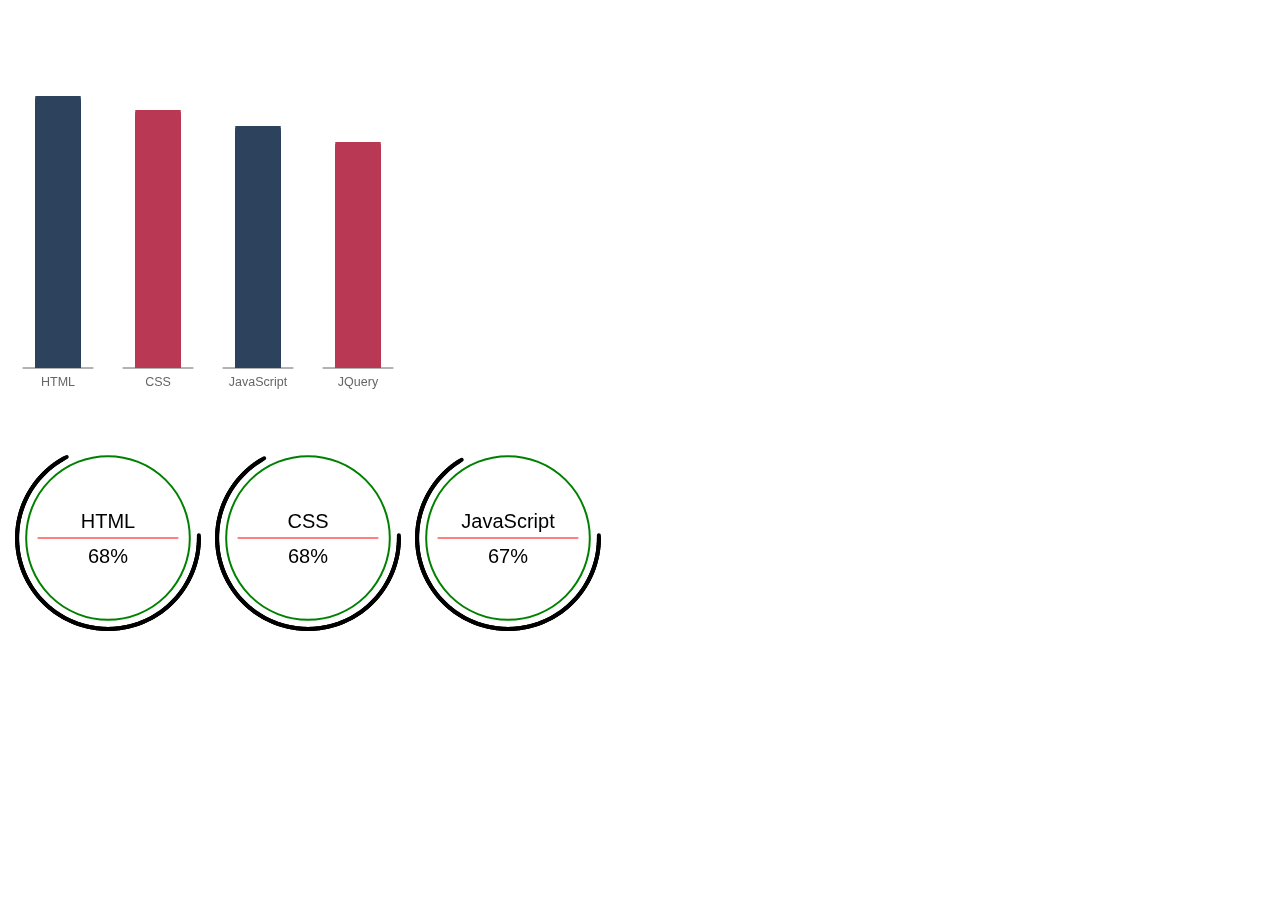
<file: Charts/index.html>
<!DOCTYPE html>
<html lang="en">
<head>
	<meta charset="UTF-8">
	<title>barCharts</title>
	<style>
	 body {
	 	font-size: 0;
	 }

	 div {
	 	margin-bottom: 30px;
	 }

	</style>
</head>
<body>
	<div id="bar-charts">
	    <canvas id="canvas1" width="100" height="400"></canvas>	
	    <canvas id="canvas2" width="100" height="400"></canvas>	
	    <canvas id="canvas3" width="100" height="400"></canvas>	
	    <canvas id="canvas4" width="100" height="400"></canvas>	
    </div>

    <div id="arc-charts">
	    <canvas id="canvas5" width="200" height="200"></canvas>	
	    <canvas id="canvas6" width="200" height="200"></canvas>	
	    <canvas id="canvas7" width="200" height="200"></canvas>	
    </div>

    <script type="text/javascript">
//绘制条形统计图
    createBar("canvas1", "HTML", 0.9, "#2D425D");
    createBar("canvas2", "CSS", 0.8, "#B93853");
    createBar("canvas3", "JavaScript", 0.75, "#2D425D");
    createBar("canvas4", "JQuery", 0.7, "#B93853");

//绘制弧线统计图
    createArc("canvas5", "HTML", 0.9);
    createArc("canvas6", "CSS", 0.8);
    createArc("canvas7", "JavaScript", 0.75);

    function createBar(canvasID, name, percent, color) {
    	var canvas = document.getElementById(canvasID);
		var barColor = 'black';
		var barWidth = canvas.width / 2.2;
		var barHeight = 0;
		var fullHeight = canvas.height * 0.8
		var lineWidth = canvas.width / 50;
	    var context = canvas.getContext("2d");
		var x = canvas.width / 2;
		var y = canvas.height * 0.9;
		var currentHeight = y;
		var end = percent * fullHeight;


	    // Draw Static Content
	    context.beginPath();
	    context.moveTo(0.15 * canvas.width, y);
	    context.lineTo(0.85 * canvas.width, y);
	 	context.font = x / 4 + "px" + " Arial";
	 	context.textAlign = "center";
	 	context.fillStyle = "#666"
		context.fillText(name, x, y * 1.05);
	  	context.strokeStyle = "#666";
	    context.lineWidth = lineWidth - 3;
	    context.lineCap = "round";
	    context.stroke();

		var interval = setInterval(drawBar, 5);


		function drawBar() { 

		    currentHeight = currentHeight - 2;
		    barHeight = y - currentHeight;
		    
		    context.beginPath();
		    context.fillStyle = color;
		    context.fillRect(x - barWidth / 2, currentHeight, barWidth, barHeight);
		    context.stroke();


		    if (barHeight > end) {
		    	clearInterval(interval);
		    }

		}
	}

    function createArc(canvasID, name, percent) {
    	var canvas = document.getElementById(canvasID);
		var currentEndAngle = 0;
		var currentStartAngle = 0;
		var currentColor = 'black';
		var lineRadius = canvas.width / 2.2;
		var lineWidth = canvas.width / 50;
	    var context = canvas.getContext("2d");
		var x = canvas.width / 2;
		var y = canvas.height / 2;
		var end = percent*2;

	    // Draw Static Circle
	   	context.arc(x, y, lineRadius - lineRadius * 0.1, 0, 2 * Math.PI);
	    context.strokeStyle = "green";
	    context.lineWidth = lineWidth - 2;
	    context.stroke();


	    // Draw Static Content
	    context.beginPath();
	    context.moveTo(0.15 * canvas.width, y);
	    context.lineTo(0.85 * canvas.width, y);
	 	context.font = x / 5 + "px" + " Arial";
	 	context.textAlign = "center";
		context.fillText(name, x, y * 0.9);
	    context.strokeStyle = "red";
	    context.lineWidth = lineWidth - 3;
	    context.lineCap = "round";
	    context.stroke();

		var interval = setInterval(drawArc, 5);


		function drawArc() { 

		    var startAngle = currentStartAngle * Math.PI;
		    var endAngle = (currentEndAngle) * Math.PI;
		    
		    currentStartAngle = currentEndAngle - 0.01;
		    currentEndAngle = currentEndAngle + 0.01;
		    
		            
		    var counterClockwise = false;

		    context.beginPath();
		    context.arc(x, y, lineRadius, startAngle, endAngle, counterClockwise);
		    context.lineWidth = lineWidth;
		    context.lineCap = "round";
		    // line color
		    context.strokeStyle = currentColor;
		    // draw text
		    context.clearRect(x * 0.5, y * 1.05 , x, y * 0.5);
		    context.font = x / 5 + "px" + " Arial";
		    var currentPercent = Math.round(currentEndAngle / 2 * 100);
		    context.fillText(currentPercent + "%", x, y * 1.25);

		    context.stroke();


		    if (currentEndAngle > end) {
		    	clearInterval(interval);
		    }

		}
	}
	

    </script>
</body>

</html>
</file>
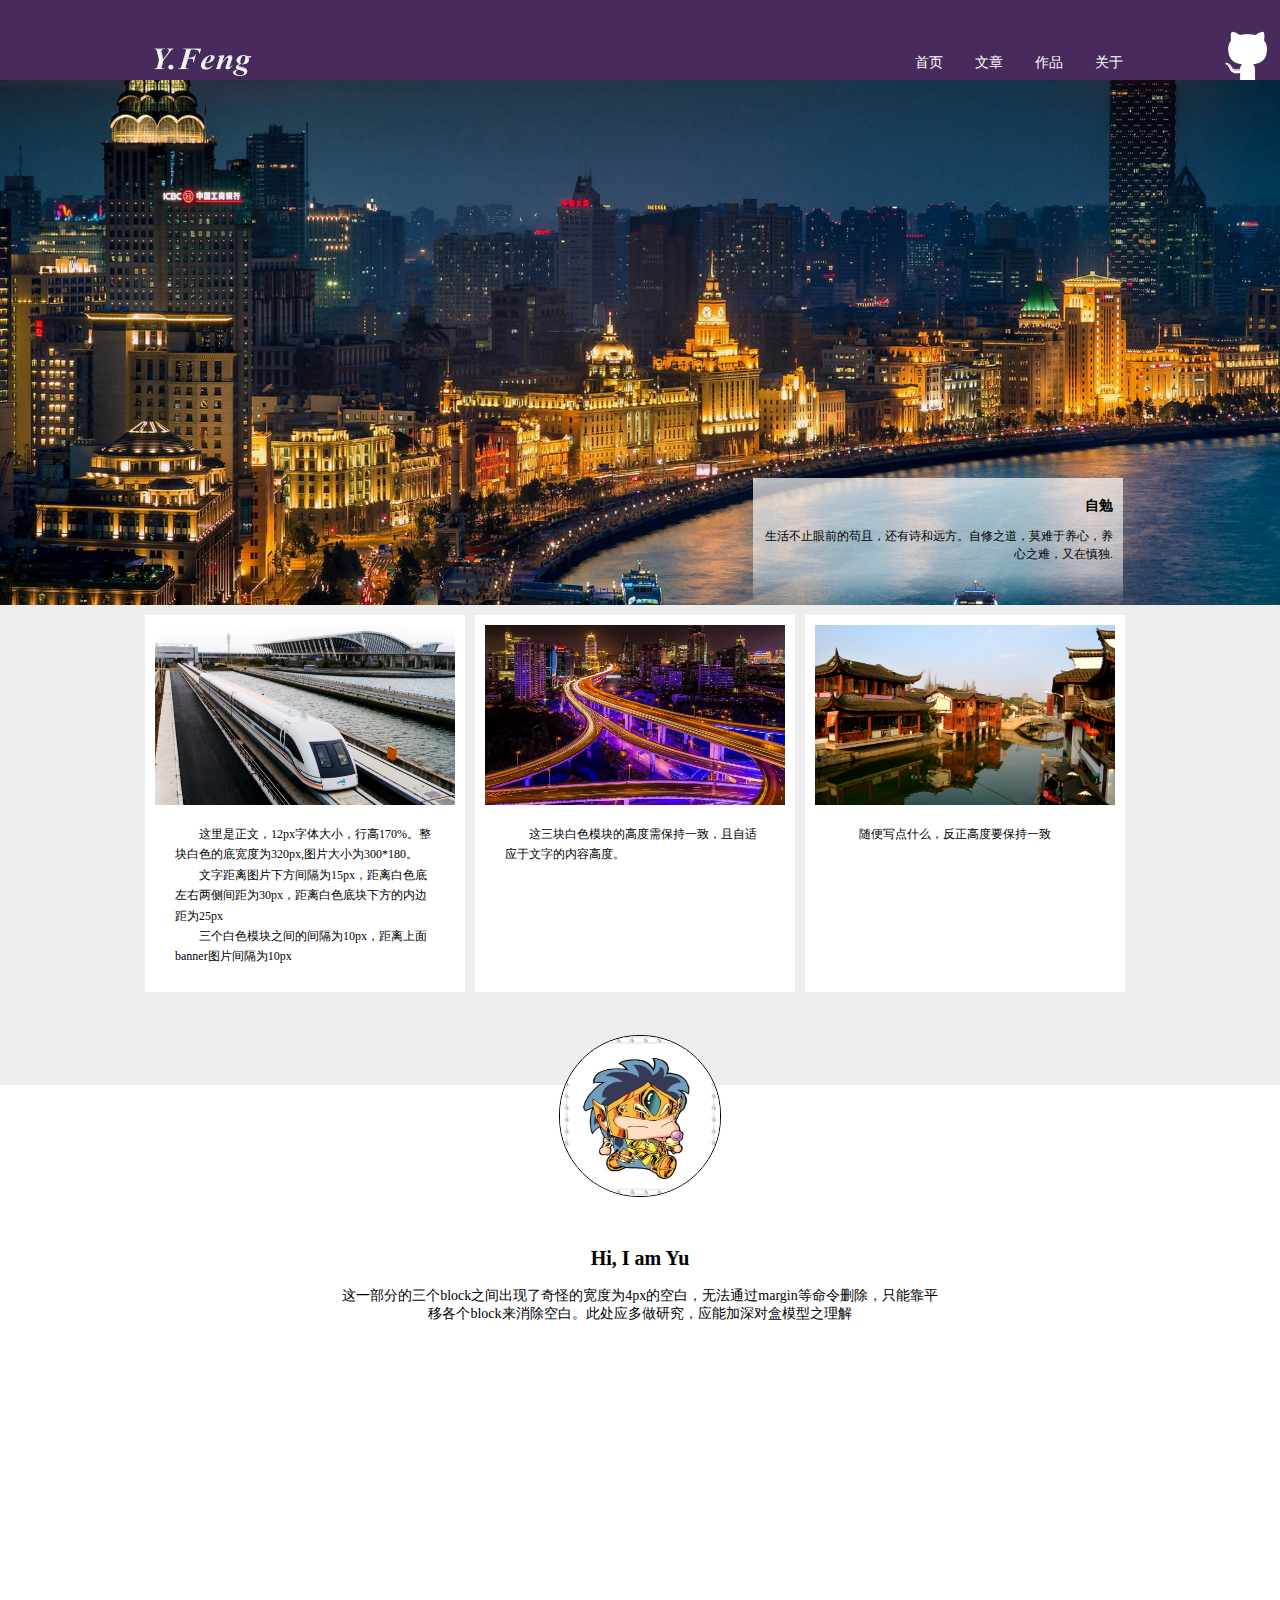
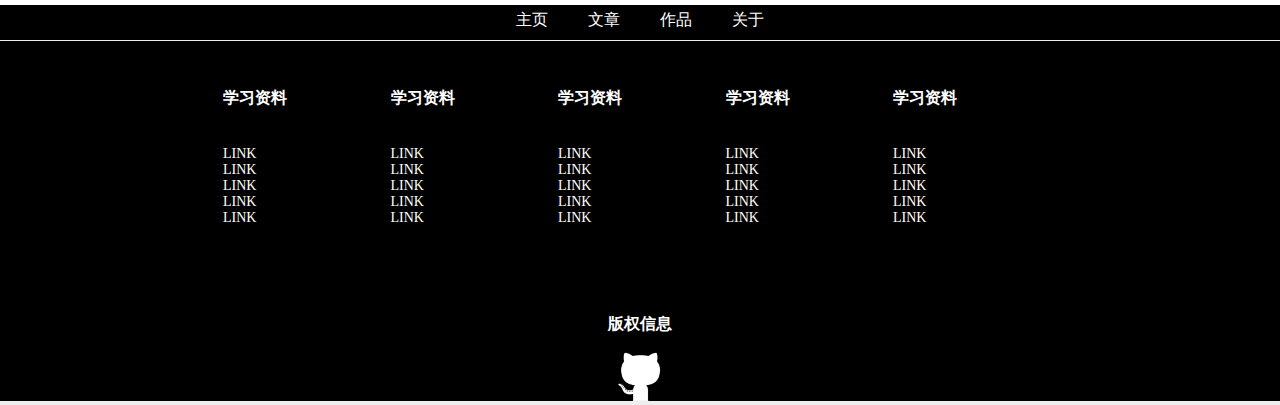
<file: Baidu-IFE/task0001/index.html>
<!DOCTYPE html>
<html lang="en">
<head>
	<meta charset="UTF-8">
	<title>MyHomePage</title>
	<link rel="stylesheet" type="text/css" href="css/style.css">
</head>
<body>

	<div class="header">
		<div class="central-header">
			<img src="img/logo.png" class="logo" alt="YourLOGO">
			<ul>
				<li>首页</li>
				<li>文章</li>
				<li>作品</li>
				<li>关于</li>
			</ul>
		</div>
		<a href="https://github.com/windsvon"><img src="img/github01.png" class="github" alt="github"></a>
	</div>

	<div class="banner">
		<div class="central-header">
			<div id="content">
				<h1>自勉</h1>
				<p>生活不止眼前的苟且，还有诗和远方。自修之道，莫难于养心，养心之难，又在慎独.</p>
			</div>
		</div>
	</div>

	<div class="equal-height">
		<div class="container">
			<div id="list-one">
				<img src="img/left.png">
				<p>这里是正文，12px字体大小，行高170%。整块白色的底宽度为320px,图片大小为300*180。</p>
				<p>文字距离图片下方间隔为15px，距离白色底左右两侧间距为30px，距离白色底块下方的内边距为25px</p>
				<p>三个白色模块之间的间隔为10px，距离上面banner图片间隔为10px</p>
			</div>

			<div id="list-two">
				<img src="img/middle.png">
				<p>这三块白色模块的高度需保持一致，且自适应于文字的内容高度。</p>
			</div>

			<div id="list-three">
				<img src="img/right.png">
				<p>随便写点什么，反正高度要保持一致</p>
			</div>
		</div>
	</div>

	<div class="self-introduction">
		<img src="img/portrait.png" class="portrait" alt="Portrait">
		<h1>Hi, I am Yu</h1>
		<p>这一部分的三个block之间出现了奇怪的宽度为4px的空白，无法通过margin等命令删除，只能靠平移各个block来消除空白。此处应多做研究，应能加深对盒模型之理解</p>
	</div>

	<div class="footer">

		<div class="footer-one">
			<ul class="nav-bottom">
				<li>主页</li><li>文章</li><li>作品</li><li>关于</li>
			</ul>
		</div>

		<div class="footer-two">
			<div class="info">
				<h3>学习资料</h3>
				<ul>
					<li><a href="#">LINK</a></li>
					<li><a href="#">LINK</a></li>
					<li><a href="#">LINK</a></li>
					<li><a href="#">LINK</a></li>
					<li><a href="#">LINK</a></li>
				</ul>
			</div>

			<div class="info">
				<h3>学习资料</h3>
				<ul>
					<li><a href="#">LINK</a></li>
					<li><a href="#">LINK</a></li>
					<li><a href="#">LINK</a></li>
					<li><a href="#">LINK</a></li>
					<li><a href="#">LINK</a></li>
				</ul>
			</div>

			<div class="info">
				<h3>学习资料</h3>
				<ul>
					<li><a href="#">LINK</a></li>
					<li><a href="#">LINK</a></li>
					<li><a href="#">LINK</a></li>
					<li><a href="#">LINK</a></li>
					<li><a href="#">LINK</a></li>
				</ul>
			</div>

			<div class="info">
				<h3>学习资料</h3>
				<ul>
					<li><a href="#">LINK</a></li>
					<li><a href="#">LINK</a></li>
					<li><a href="#">LINK</a></li>
					<li><a href="#">LINK</a></li>
					<li><a href="#">LINK</a></li>
				</ul>
			</div>

			<div class="info">
				<h3>学习资料</h3>
				<ul>
					<li><a href="#">LINK</a></li>
					<li><a href="#">LINK</a></li>
					<li><a href="#">LINK</a></li>
					<li><a href="#">LINK</a></li>
					<li><a href="#">LINK</a></li>
				</ul>
			</div>

			<div id="logo-bottom">
				<h3>版权信息</h3>
				<a href="https://github.com/windsvon"><img src="img/github01.png" class="github"></a>
		    </div>
		</div>
	</div>

	
</body>
</html>
</file>
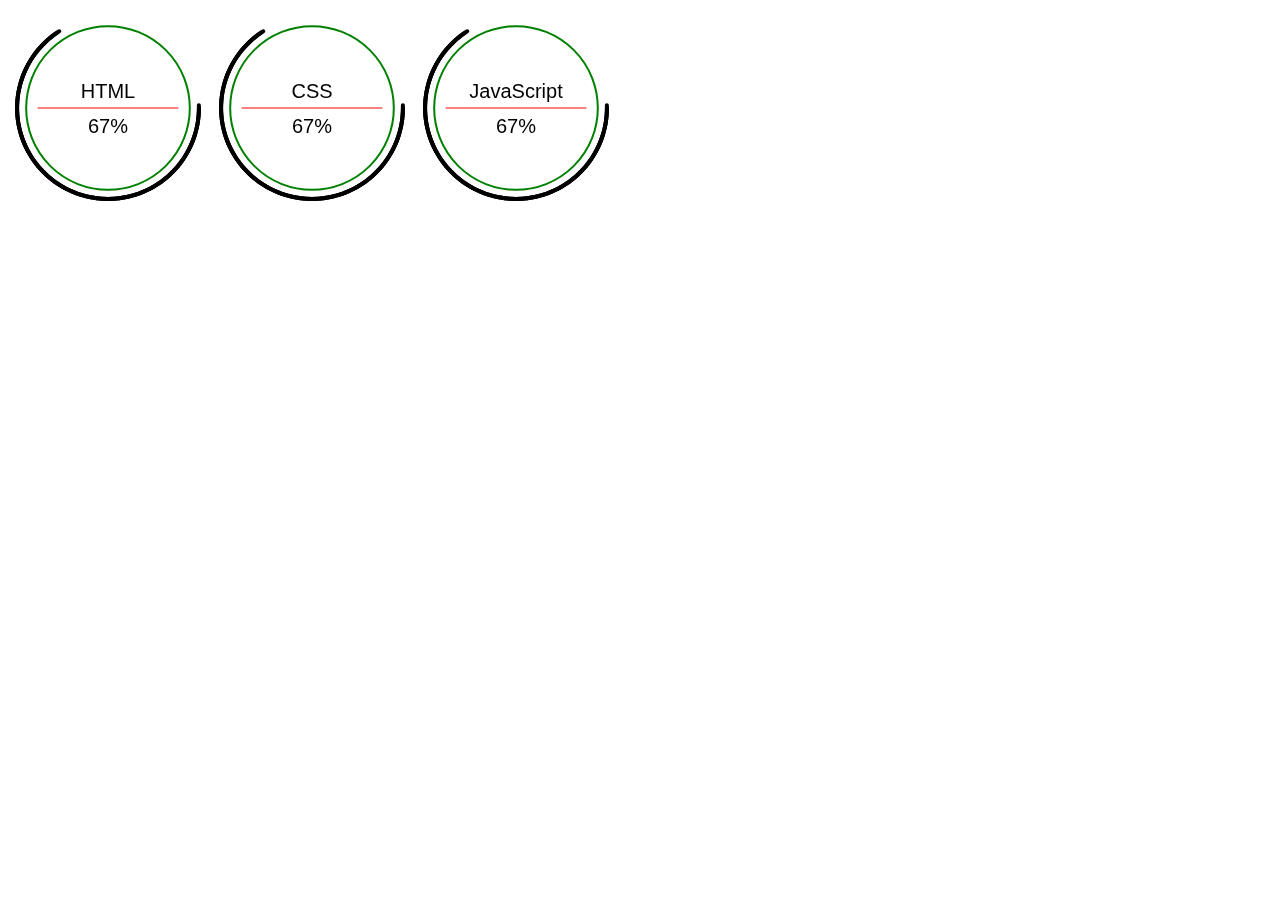
<file: Charts/arc.html>
<!-- 弧形统计图 -->

<!DOCTYPE html>
<html lang="en">
<head>
	<meta charset="UTF-8">
	<title>arcCharts</title>
	<style>

	</style>
</head>
<body>
    <canvas id="canvas1" width="200" height="200"></canvas>	
    <canvas id="canvas2" width="200" height="200"></canvas>	
    <canvas id="canvas3" width="200" height="200"></canvas>	

    <script type="text/javascript">

    createArc("canvas1", "HTML", 0.9);
    createArc("canvas2", "CSS", 0.8);
    createArc("canvas3", "JavaScript", 0.75);

    function createArc(canvasID, name, percent) {
    	var canvas = document.getElementById(canvasID);
		var currentEndAngle = 0;
		var currentStartAngle = 0;
		var currentColor = 'black';
		var lineRadius = canvas.width / 2.2;
		var lineWidth = canvas.width / 50;
	    var context = canvas.getContext("2d");
		var x = canvas.width / 2;
		var y = canvas.height / 2;
		var end = percent*2;

	    // Draw Static Circle
	   	context.arc(x, y, lineRadius - lineRadius * 0.1, 0, 2 * Math.PI);
	    context.strokeStyle = "green";
	    context.lineWidth = lineWidth - 2;
	    context.stroke();


	    // Draw Static Content
	    context.beginPath();
	    context.moveTo(0.15 * canvas.width, y);
	    context.lineTo(0.85 * canvas.width, y);
	 	context.font = x / 5 + "px" + " Arial";
	 	context.textAlign = "center";
		context.fillText(name, x, y * 0.9);
	    context.strokeStyle = "red";
	    context.lineWidth = lineWidth - 3;
	    context.lineCap = "round";
	    context.stroke();

		var interval = setInterval(drawArc, 5);


		function drawArc() { 

		    var startAngle = currentStartAngle * Math.PI;
		    var endAngle = (currentEndAngle) * Math.PI;
		    
		    currentStartAngle = currentEndAngle - 0.01;
		    currentEndAngle = currentEndAngle + 0.01;
		    
		            
		    var counterClockwise = false;

		    context.beginPath();
		    context.arc(x, y, lineRadius, startAngle, endAngle, counterClockwise);
		    context.lineWidth = lineWidth;
		    context.lineCap = "round";
		    // line color
		    context.strokeStyle = currentColor;
		    // draw text
		    context.clearRect(x * 0.5, y * 1.05 , x, y * 0.5);
		    context.font = x / 5 + "px" + " Arial";
		    var currentPercent = Math.round(currentEndAngle / 2 * 100);
		    context.fillText(currentPercent + "%", x, y * 1.25);

		    context.stroke();


		    if (currentEndAngle > end) {
		    	clearInterval(interval);
		    }

		}
	}
	

    </script>
</body>

</html>
</file>
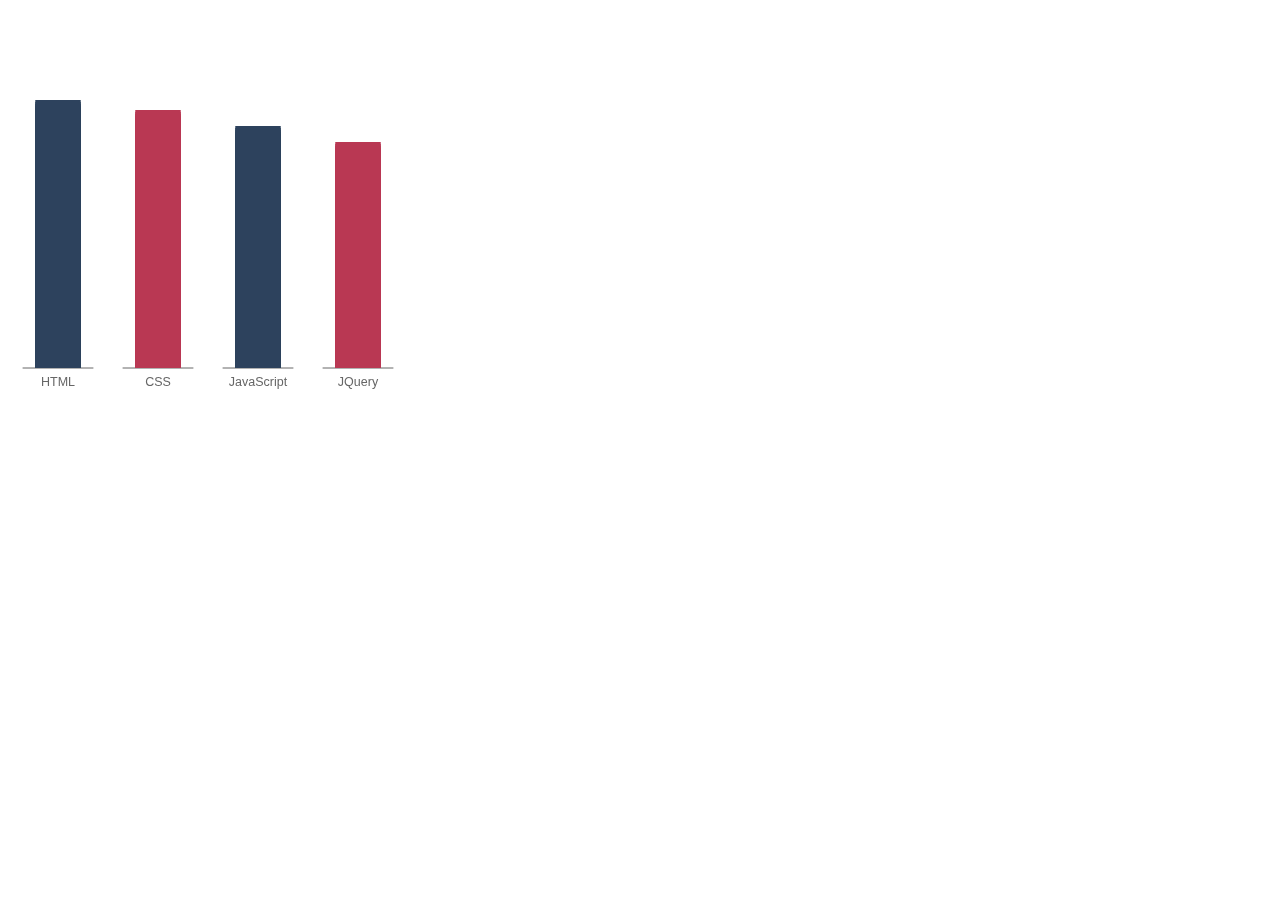
<file: Charts/barCharts.html>
<!DOCTYPE html>
<html lang="en">
<head>
	<meta charset="UTF-8">
	<title>barCharts</title>
	<style>
	 body {
	 	font-size: 0;
	 }

	 canvas{
	 }

	</style>
</head>
<body>
    <canvas id="canvas1" width="100" height="400"></canvas>	
    <canvas id="canvas2" width="100" height="400"></canvas>	
    <canvas id="canvas3" width="100" height="400"></canvas>	
    <canvas id="canvas4" width="100" height="400"></canvas>	

    <script type="text/javascript">

    createBar("canvas1", "HTML", 0.9, "#2D425D");
    createBar("canvas2", "CSS", 0.8, "#B93853");
    createBar("canvas3", "JavaScript", 0.75, "#2D425D");
    createBar("canvas4", "JQuery", 0.7, "#B93853");

    function createBar(canvasID, name, percent, color) {
    	var canvas = document.getElementById(canvasID);
		var barColor = 'black';
		var barWidth = canvas.width / 2.2;
		var barHeight = 0;
		var fullHeight = canvas.height * 0.8
		var lineWidth = canvas.width / 50;
	    var context = canvas.getContext("2d");
		var x = canvas.width / 2;
		var y = canvas.height * 0.9;
		var currentHeight = y;
		var end = percent * fullHeight;


	    // Draw Static Content
	    context.beginPath();
	    context.moveTo(0.15 * canvas.width, y);
	    context.lineTo(0.85 * canvas.width, y);
	 	context.font = x / 4 + "px" + " Arial";
	 	context.textAlign = "center";
	 	context.fillStyle = "#666"
		context.fillText(name, x, y * 1.05);
	  	context.strokeStyle = "#666";
	    context.lineWidth = lineWidth - 3;
	    context.lineCap = "round";
	    context.stroke();

		var interval = setInterval(drawBar, 5);


		function drawBar() { 

		    currentHeight = currentHeight - 2;
		    barHeight = y - currentHeight;
		    
		    context.beginPath();
		    context.fillStyle = color;
		    context.fillRect(x - barWidth / 2, currentHeight, barWidth, barHeight);
		    context.stroke();


		    if (barHeight > end) {
		    	clearInterval(interval);
		    }

		}
	}
	

    </script>
</body>

</html>
</file>
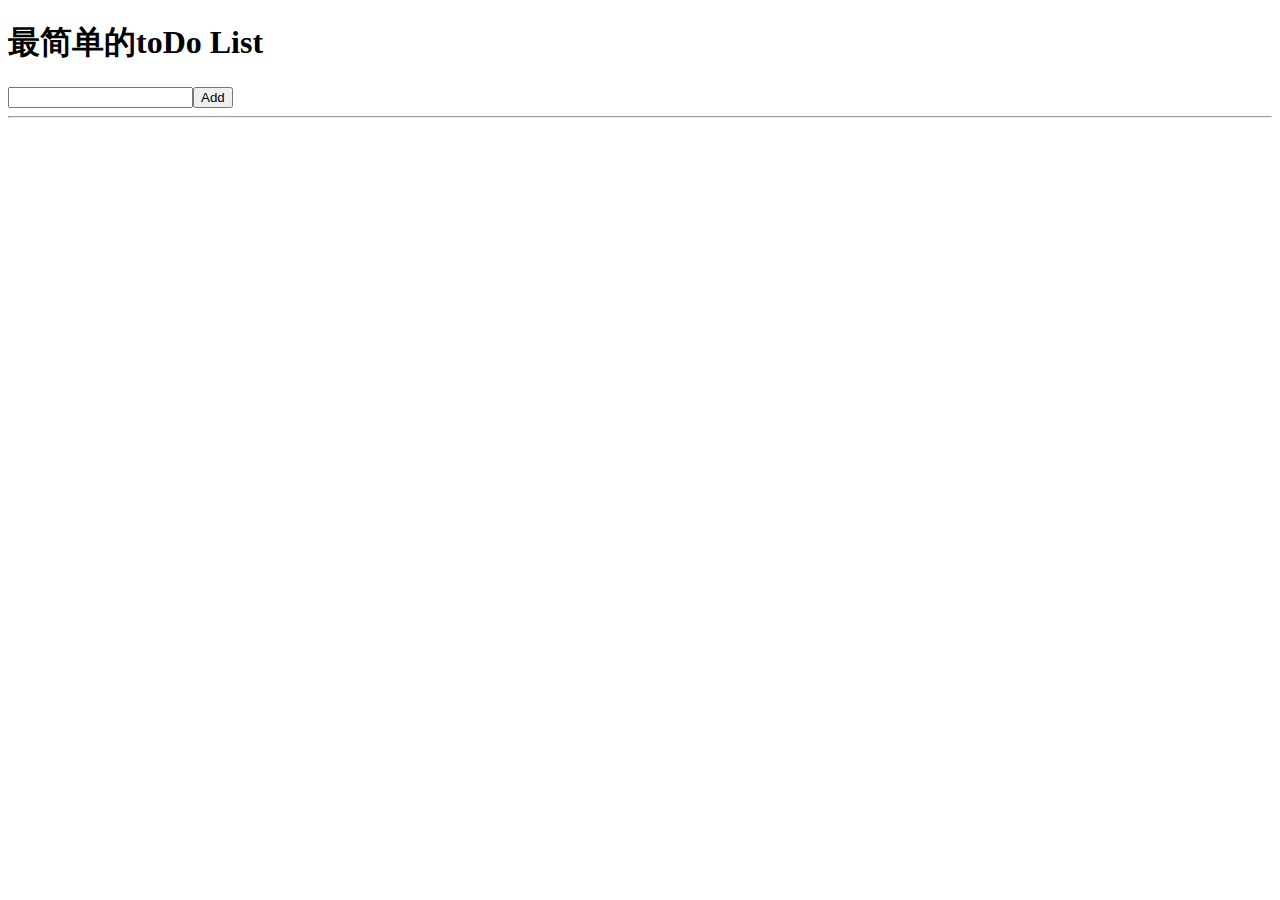
<file: toDo/toDo.html>
<!DOCTYPE html>
<html lang="en">
<head>
	<meta charset="utf-8">
	<title>简单的toDo</title>
</head>
<body>
	<h1>最简单的toDo List</h1>
	<input id="task"><button id="add">Add</button>
	<hr>
	<div id="todos"></div>

	<script src="toDo.js"></script>
</body>
</html>
</file>
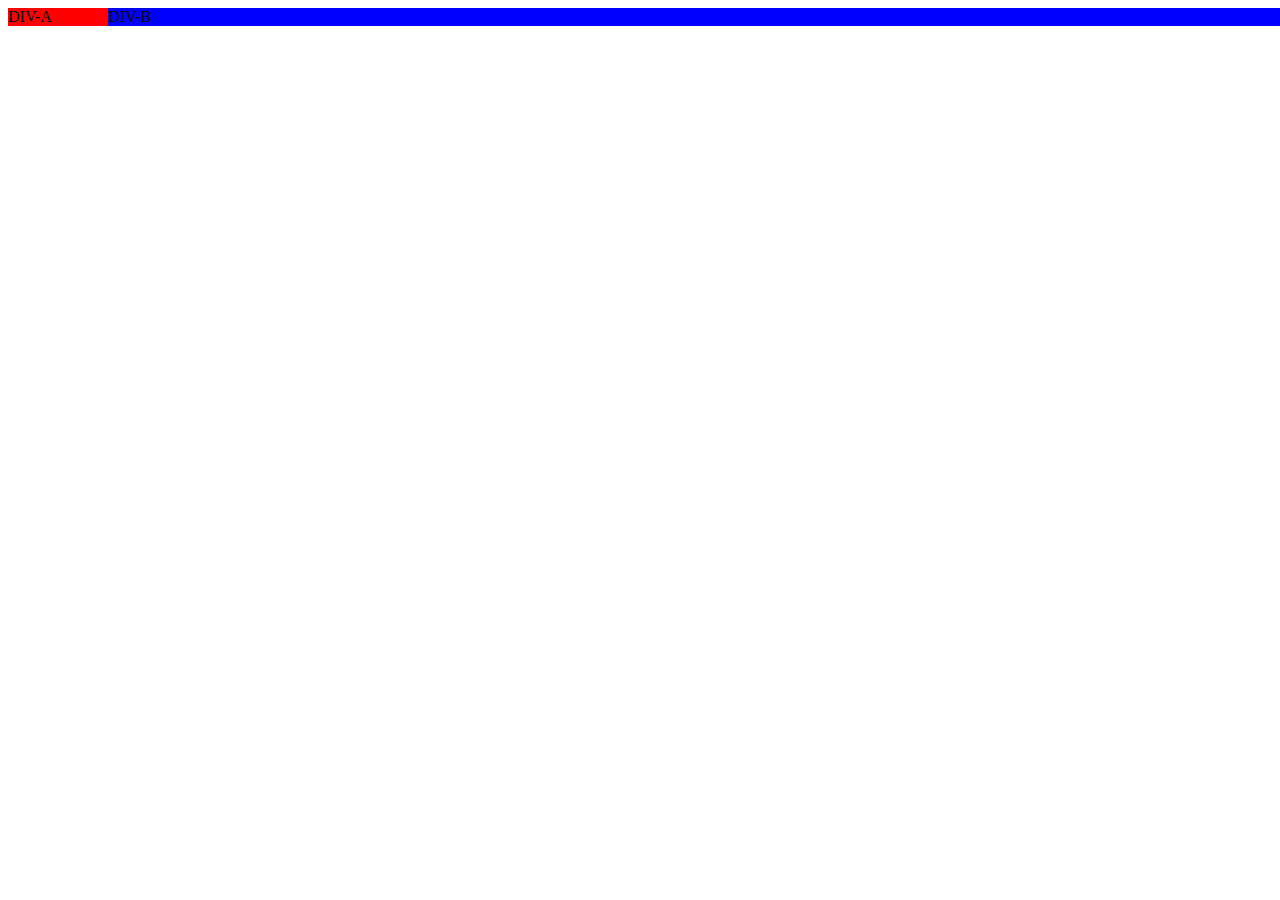
<file: Baidu-IFE/Double Row Layout/task0001.html>
<!DOCTYPE html>
<html lang="en">
<head>
	<meta charset="UTF-8">
	<title>First Practice</title>
	<link rel="stylesheet" type="text/css" href="task0001.css" />
</head>
<body>

<!-- 	<div id="first">
        <div class="left">DIV-A</div>
		<div class="right">DIV-B</div>		
	</div>
 -->
<!-- 	<div id="second">
		<div class="rightSecond">DIV-B</div>
		<div class="leftSecond">DIV-A</div>
	</div> -->

	<div id="third">
		<div class="leftThird">DIV-A</div><div class="rightThird">DIV-B</div>
	</div>

</body>
</html>
</file>
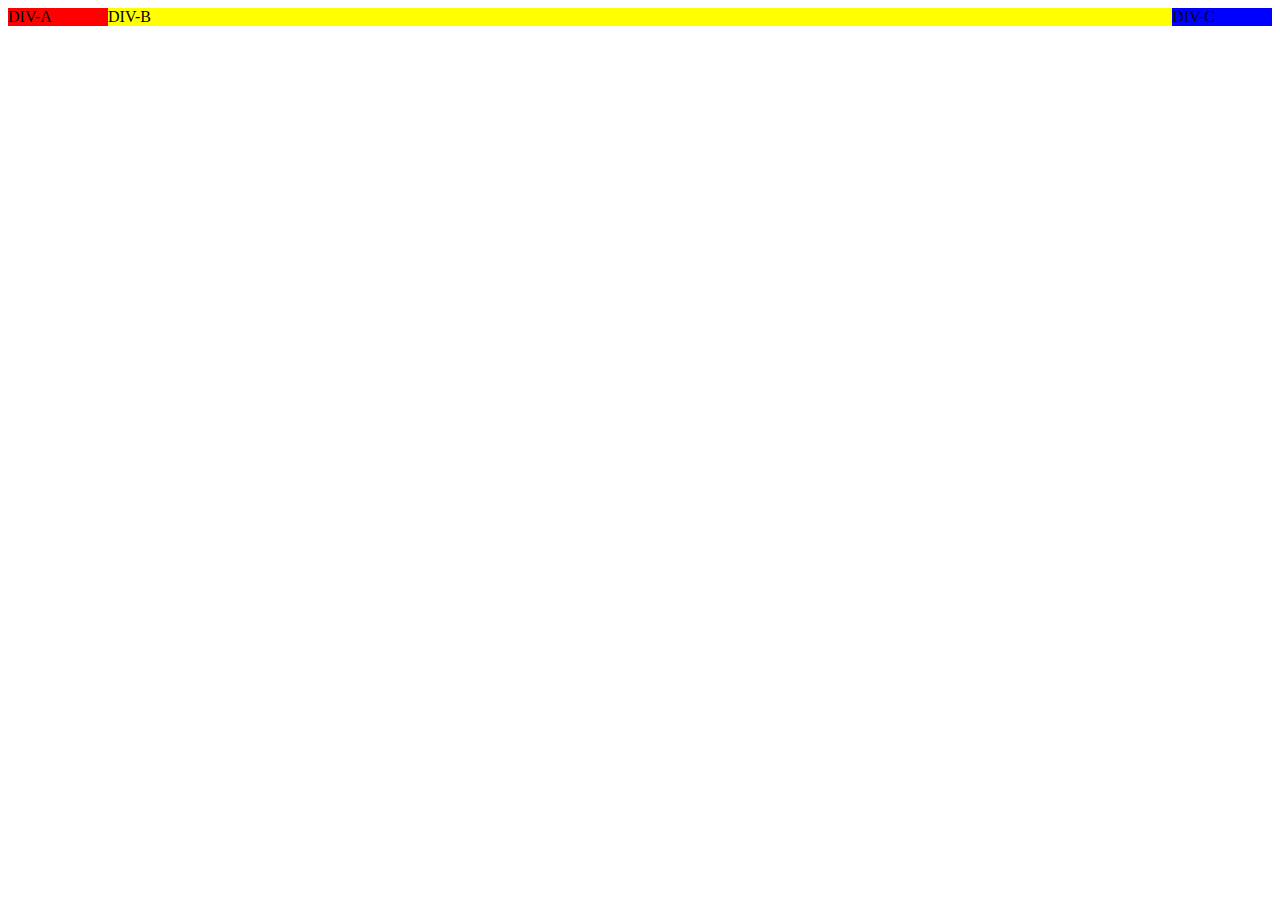
<file: Baidu-IFE/Double Wing/task0001.html>
<!DOCTYPE html>
<html lang="en">
<head>
	<meta charset="UTF-8">
	<title>First Practice</title>
	<link rel="stylesheet" type="text/css" href="task0001.css" />
</head>
<body>

	<div id="first">
        <div class="main">DIV-B</div>
		<div class="sub">DIV-A</div>		
	    <div class="extra">DIV-C</div>
	</div>
	
<!-- 
	<div id="second">
		<div class="leftSecond">DIV-A</div>
		<div class="rightSecond">DIV-B</div>
		<div class="mainSecond">DIV-C</div>
	</div> -->

</body>
</html>
</file>
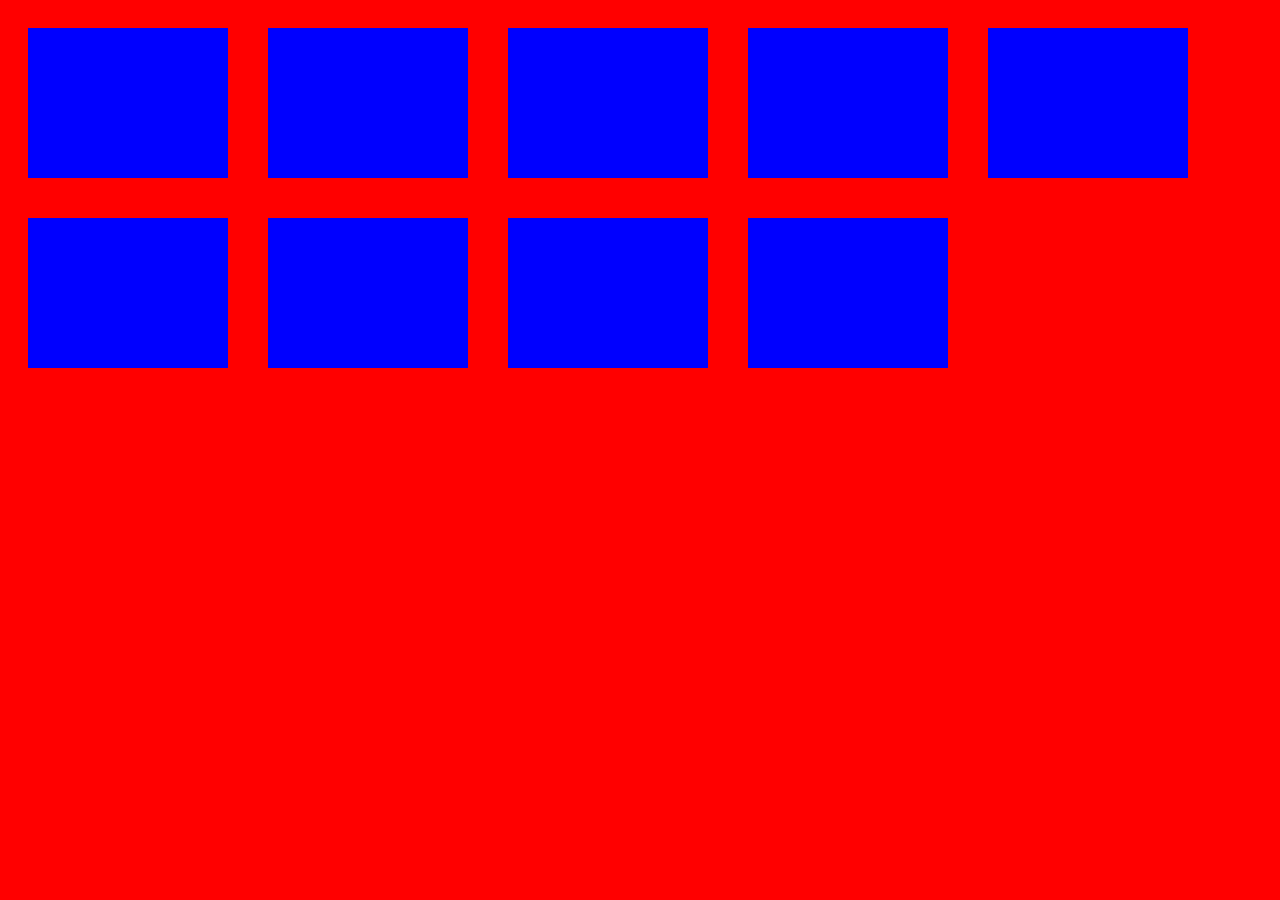
<file: Baidu-IFE/Float Layout/floarLayout.html>
<!DOCTYPE html>
<html lang="en">
<head>
	<meta charset="UTF-8">
	<title>Float Layout</title>
	<link rel="stylesheet" type="text/css" href="floatLayout.css">
</head>
<body>
		<div></div>
		<div></div>
		<div></div>
		<div></div>
		<div></div>
		<div></div>
		<div></div>
		<div></div>
		<div></div>
	</div>	
</body>
</html>
</file>
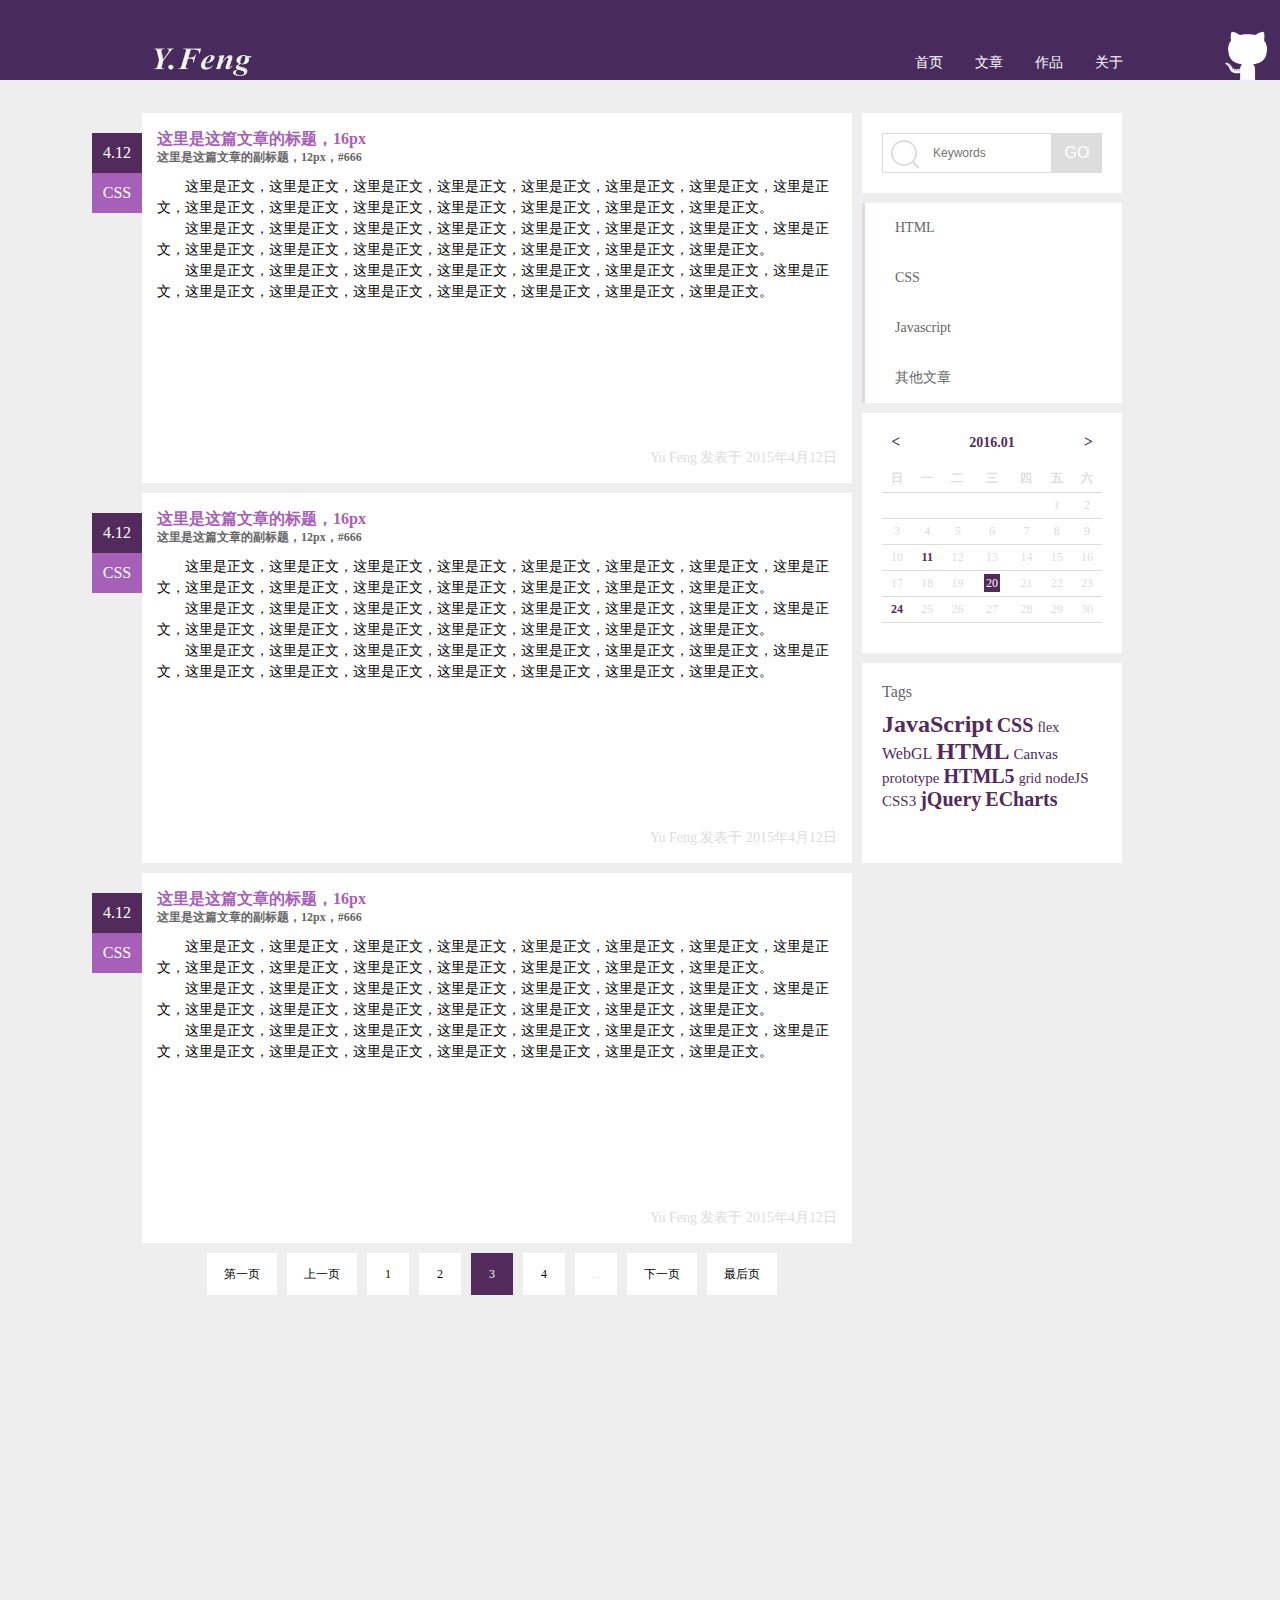
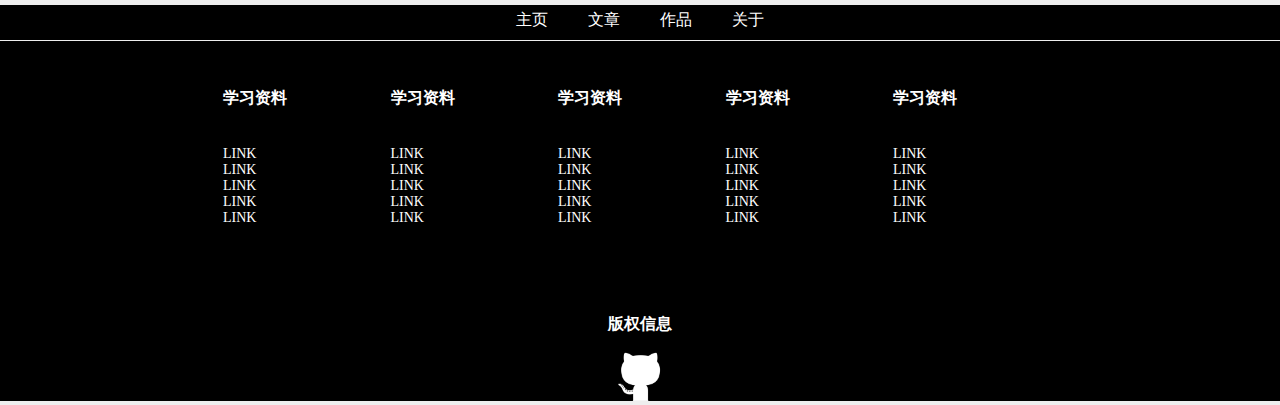
<file: Baidu-IFE/task0001/blog.html>
<!DOCTYPE html>
<html lang="en">
<head>
	<meta charset="UTF-8">
	<title>Blog</title>
	<link rel="stylesheet" type="text/css" href="css/style.css">
</head>
<body>

	<div class="header">
		<div class="central-header">
			<img src="img/logo.png" class="logo" alt="YourLOGO">
			<ul>
				<li>首页</li>
				<li>文章</li>
				<li>作品</li>
				<li>关于</li>
			</ul>
		</div>
		<a href="https://github.com/windsvon"><img src="img/github01.png" class="github" alt="github"></a>
	</div>

	<div class="blog-content">
		<div class="article">
			<div class="index">
				<h1 class="index-number">4.12</h1>
				<h1 class="index-type">CSS</h1>				
			</div>
			<h1>这里是这篇文章的标题，16px</h1>
			<h2>这里是这篇文章的副标题，12px，#666</h2>
			<p>这里是正文，这里是正文，这里是正文，这里是正文，这里是正文，这里是正文，这里是正文，这里是正文，这里是正文，这里是正文，这里是正文，这里是正文，这里是正文，这里是正文，这里是正文。</p>
			<p>这里是正文，这里是正文，这里是正文，这里是正文，这里是正文，这里是正文，这里是正文，这里是正文，这里是正文，这里是正文，这里是正文，这里是正文，这里是正文，这里是正文，这里是正文。</p>
			<p>这里是正文，这里是正文，这里是正文，这里是正文，这里是正文，这里是正文，这里是正文，这里是正文，这里是正文，这里是正文，这里是正文，这里是正文，这里是正文，这里是正文，这里是正文。</p>
			<p class="name-and-date">Yu Feng 发表于 2015年4月12日</p>		
		</div>

		<div class="article">
			<div class="index">
				<h1 class="index-number">4.12</h1>
				<h1 class="index-type">CSS</h1>				
			</div>
			<h1>这里是这篇文章的标题，16px</h1>
			<h2>这里是这篇文章的副标题，12px，#666</h2>
			<p>这里是正文，这里是正文，这里是正文，这里是正文，这里是正文，这里是正文，这里是正文，这里是正文，这里是正文，这里是正文，这里是正文，这里是正文，这里是正文，这里是正文，这里是正文。</p>
			<p>这里是正文，这里是正文，这里是正文，这里是正文，这里是正文，这里是正文，这里是正文，这里是正文，这里是正文，这里是正文，这里是正文，这里是正文，这里是正文，这里是正文，这里是正文。</p>
			<p>这里是正文，这里是正文，这里是正文，这里是正文，这里是正文，这里是正文，这里是正文，这里是正文，这里是正文，这里是正文，这里是正文，这里是正文，这里是正文，这里是正文，这里是正文。</p>	
			<p class="name-and-date">Yu Feng 发表于 2015年4月12日</p>	
		</div>

		<div class="article">
			<div class="index">
				<h1 class="index-number">4.12</h1>
				<h1 class="index-type">CSS</h1>				
			</div>
			<h1>这里是这篇文章的标题，16px</h1>
			<h2>这里是这篇文章的副标题，12px，#666</h2>
			<p>这里是正文，这里是正文，这里是正文，这里是正文，这里是正文，这里是正文，这里是正文，这里是正文，这里是正文，这里是正文，这里是正文，这里是正文，这里是正文，这里是正文，这里是正文。</p>
			<p>这里是正文，这里是正文，这里是正文，这里是正文，这里是正文，这里是正文，这里是正文，这里是正文，这里是正文，这里是正文，这里是正文，这里是正文，这里是正文，这里是正文，这里是正文。</p>
			<p>这里是正文，这里是正文，这里是正文，这里是正文，这里是正文，这里是正文，这里是正文，这里是正文，这里是正文，这里是正文，这里是正文，这里是正文，这里是正文，这里是正文，这里是正文。</p>
			<p class="name-and-date">Yu Feng 发表于 2015年4月12日</p>	
		</div>	
		

		<div id="page-number">
			<ul>
				<li id="first-page"><a href="#">第一页</a></li>
				<li id="pre-page"><a href="#">上一页</a></li>
				<li><a href="#">1</a></li>
				<li><a href="#">2</a></li>
				<li><a href="#" class="current-page">3</a></li>
				<li><a href="#">4</a></li>
				<li>...</li>
				<li id="next-page"><a href="#">下一页</a></li>
				<li id="last-page"><a href="#">最后页</a></li>
			</ul>
		</div>

		<div class="keywords">
			<form action="#">
				<input type="search" class="search" placeholder="Keywords"><<input type="submit" class="button" value="GO">
			</form>
		</div>

		<div id="nav-tech">
			<p>HTML</p>
			<p>CSS</p>
			<p>Javascript</p>
			<p>其他文章</p>	
		</div>

		<div id="date-picker">
			<div id="year-and-month">
				<a id= "pre-month" href="#">&lt;</a>
				<span id="current-date">2016.01</span>
				<a id="next-month" href="#">&gt;</a>
			</div>
			<table>
				<thead>
					<tr>
						<th>日</th>
						<th>一</th>
						<th>二</th>
						<th>三</th>
						<th>四</th>
						<th>五</th>
						<th>六</th>
					</tr>
				</thead>

				<tbody>
					<tr>
						<td></td>
						<td></td>
						<td></td>
						<td></td>
						<td></td>
						<td>1</td>
						<td>2</td>
					</tr>

					<tr>
						<td>3</td>
						<td>4</td>
						<td>5</td>
						<td>6</td>
						<td>7</td>
						<td>8</td>
						<td>9</td>
					</tr>

					<tr>
						<td>10</td>
						<td class="festival">11</td>
						<td>12</td>
						<td>13</td>
						<td>14</td>
						<td>15</td>
						<td>16</td>
					</tr>

					<tr>
						<td>17</td>
						<td>18</td>
						<td>19</td>
						<td id="today"><span>20</span></td>
						<td>21</td>
						<td>22</td>
						<td>23</td>
					</tr>

					<tr>
						<td class="festival">24</td>
						<td>25</td>
						<td>26</td>
						<td>27</td>
						<td>28</td>
						<td>29</td>
						<td>30</td>
					</tr>					
				</tbody>
				
			</table>

		</div>

		<div id="tags">
			<div id="tags-header">
				Tags
			</div>

			<div id="tags-content">
				<span class="size-1">JavaScript</span>
				<span class="size-2">CSS</span>
				<span class="size-3">flex</span>
				<span class="size-4">WebGL</span>
				<span class="size-1">HTML</span>
				<span class="size-5">Canvas</span>
				<span class="size-5">prototype</span>
				<span class="size-2">HTML5</span>
				<span class="size-3">grid</span>
				<span class="size-5">nodeJS</span>
				<span class="size-5">CSS3</span>
				<span class="size-2">jQuery</span>
				<span class="size-2">ECharts</span>
			</div>
			
		</div>	

	</div>


	<div class="footer">

		<div class="footer-one">
			<ul class="nav-bottom">
				<li>主页</li><li>文章</li><li>作品</li><li>关于</li>
			</ul>
		</div>

		<div class="footer-two">
			<div class="info">
				<h3>学习资料</h3>
				<ul>
					<li><a href="#">LINK</a></li>
					<li><a href="#">LINK</a></li>
					<li><a href="#">LINK</a></li>
					<li><a href="#">LINK</a></li>
					<li><a href="#">LINK</a></li>
				</ul>
			</div>

			<div class="info">
				<h3>学习资料</h3>
				<ul>
					<li><a href="#">LINK</a></li>
					<li><a href="#">LINK</a></li>
					<li><a href="#">LINK</a></li>
					<li><a href="#">LINK</a></li>
					<li><a href="#">LINK</a></li>
				</ul>
			</div>

			<div class="info">
				<h3>学习资料</h3>
				<ul>
					<li><a href="#">LINK</a></li>
					<li><a href="#">LINK</a></li>
					<li><a href="#">LINK</a></li>
					<li><a href="#">LINK</a></li>
					<li><a href="#">LINK</a></li>
				</ul>
			</div>

			<div class="info">
				<h3>学习资料</h3>
				<ul>
					<li><a href="#">LINK</a></li>
					<li><a href="#">LINK</a></li>
					<li><a href="#">LINK</a></li>
					<li><a href="#">LINK</a></li>
					<li><a href="#">LINK</a></li>
				</ul>
			</div>

			<div class="info">
				<h3>学习资料</h3>
				<ul>
					<li><a href="#">LINK</a></li>
					<li><a href="#">LINK</a></li>
					<li><a href="#">LINK</a></li>
					<li><a href="#">LINK</a></li>
					<li><a href="#">LINK</a></li>
				</ul>
			</div>

			<div id="logo-bottom">
				<h3>版权信息</h3>
				<a href="https://github.com/windsvon"><img src="img/github01.png" class="github"></a>
		    </div>
		</div>
	</div>
	
</body>
</html>
</file>
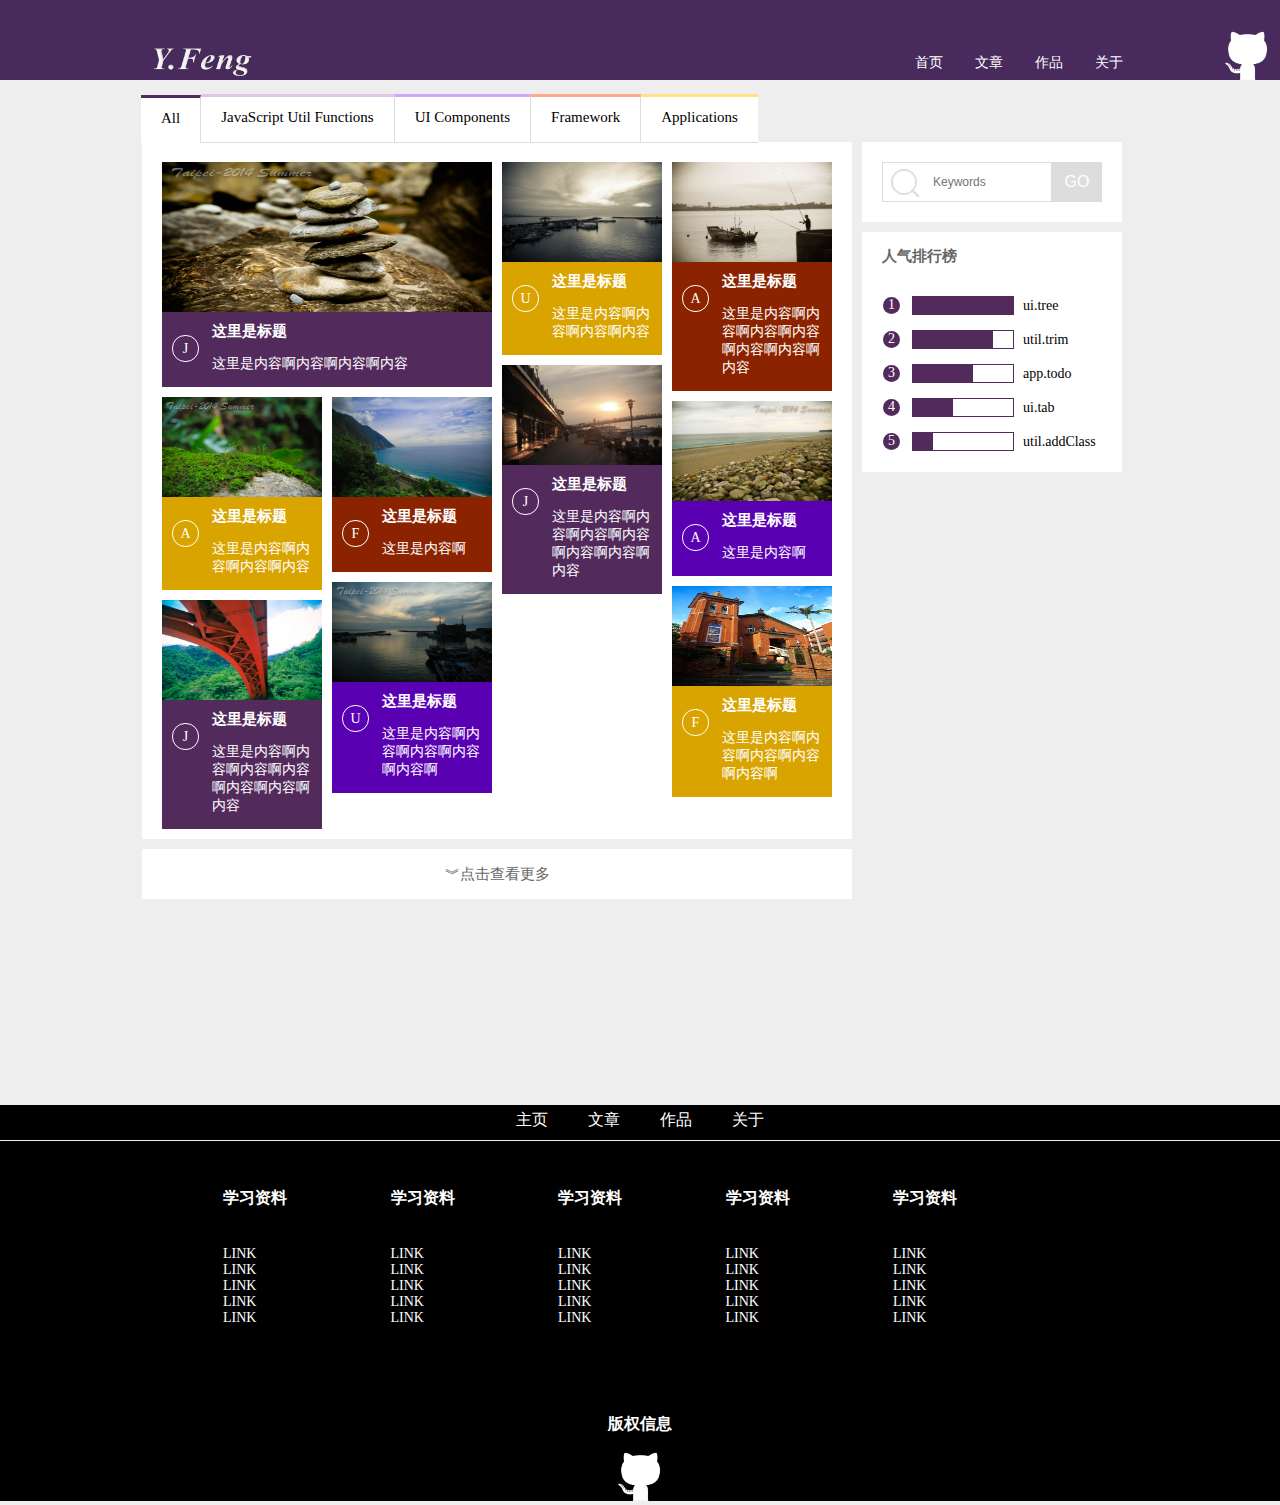
<file: Baidu-IFE/task0001/gallery.html>
<!DOCTYPE html>
<html lang="en">
<head>
	<meta charset="UTF-8">
	<title>Gallery</title>
	<link rel="stylesheet" type="text/css" href="css/style.css">
</head>
<body>

	<div class="header">
		<div class="central-header">
			<img src="img/logo.png" class="logo" alt="YourLOGO">
			<ul>
				<li>首页</li>
				<li>文章</li>
				<li>作品</li>
				<li>关于</li>
			</ul>
		</div>
		<a href="https://github.com/windsvon"><img src="img/github01.png" class="github" alt="github"></a>
	</div>

	<div class="gallery-content">

		<div class="waterfall-body">
			<ul>
				<li id="tab1-gallery" class="active-tab">All</li>
				<li id="tab2-gallery">JavaScript Util Functions</li>
				<li id="tab3-gallery">UI Components</li>
				<li id="tab4-gallery">Framework</li>
				<li id="tab5-gallery">Applications</li>
			</ul>

			<div class="waterfall-left">
				<div id="big-card" class="color2">
					<img src="img/gallery1.png">
					<div class="card-content">
						<p class="circle-letter">J</p>
						<h1>这里是标题</h1>
						<p>这里是内容啊内容啊内容啊内容</p>
					</div>
				</div>

				<div class="double-columns">

					<div class="card color1">
						<img src="img/gallery2.png">
						<div class="card-content">
							<p class="circle-letter">A</p>
							<h1>这里是标题</h1>
							<p>这里是内容啊内容啊内容啊内容</p>
						</div>
					</div>

					<div class="card color2">
						<img src="img/gallery3.png">
						<div class="card-content">
							<p class="circle-letter">J</p>
							<h1>这里是标题</h1>
							<p>这里是内容啊内容啊内容啊内容啊内容啊内容啊内容</p>
						</div>
					</div>
				
					<div class="card color3">
						<img src="img/gallery4.png">
						<div class="card-content">
							<p class="circle-letter">F</p>
							<h1>这里是标题</h1>
							<p>这里是内容啊</p>
						</div>
					</div>

					<div class="card color4">
						<img src="img/gallery5.png">
						<div class="card-content">
							<p class="circle-letter">U</p>
							<h1>这里是标题</h1>
							<p>这里是内容啊内容啊内容啊内容啊内容啊</p>
						</div>
					</div>

				</div>
				
			</div> <!-- END OF WATERFALL-LEFT -->

			<div class="waterfall-right double-columns">

					<div class="card color1">
						<img src="img/gallery6.png">
						<div class="card-content">
							<p class="circle-letter">U</p>
							<h1>这里是标题</h1>
							<p>这里是内容啊内容啊内容啊内容</p>
						</div>
					</div>

					<div class="card color2">
						<img src="img/gallery7.png">
						<div class="card-content">
							<p class="circle-letter">J</p>
							<h1>这里是标题</h1>
							<p>这里是内容啊内容啊内容啊内容啊内容啊内容啊内容</p>
						</div>
					</div>

					<div class="card color3">
						<img src="img/gallery8.png">
						<div class="card-content">
							<p class="circle-letter">A</p>
							<h1>这里是标题</h1>
							<p>这里是内容啊内容啊内容啊内容啊内容啊内容啊内容</p>
						</div>
					</div>
				
					<div class="card color4">
						<img src="img/gallery9.png">
						<div class="card-content">
							<p class="circle-letter">A</p>
							<h1>这里是标题</h1>
							<p>这里是内容啊</p>
						</div>
					</div>

					<div class="card color1">
						<img src="img/gallery10.png">
						<div class="card-content">
							<p class="circle-letter">F</p>
							<h1>这里是标题</h1>
							<p>这里是内容啊内容啊内容啊内容啊内容啊</p>
						</div>
					</div>

			</div> <!-- END OF WATERFALL-RIGHT -->

		</div> <!-- END OF WATERFALL-BODY -->

		<div class="click-more">
			<a href="#"><span>︾</span>点击查看更多</a>	
		</div>


		<div class="keywords" id="gallery-keywords">
			<form action="#">
			<input type="search" class="search" placeholder="Keywords"><input type="submit" class="button" value="GO">
			</form>
		</div>

		<div id="rank">
			<h3>人气排行榜</h3>
			<ol>
				<li><p id="rank1"><span>ui.tree</span></p></li>
				<li><p id="rank2"><span>util.trim</span></p></li>
				<li><p id="rank3"><span>app.todo</span></p></li>
				<li><p id="rank4"><span>ui.tab</span></p></li>
				<li><p id="rank5"><span>util.addClass</span></p></li>
			</ol>	
		</div>

	</div> <!-- END OF GALLERY-CONTENT -->

	<div class="footer">

		<div class="footer-one" id="footer-one-gallery">
			<ul class="nav-bottom">
				<li>主页</li><li>文章</li><li>作品</li><li>关于</li>
			</ul>
		</div>

		<div class="footer-two" id="footer-two-gallery">
			<div class="info">
				<h3>学习资料</h3>
				<ul>
					<li><a href="#">LINK</a></li>
					<li><a href="#">LINK</a></li>
					<li><a href="#">LINK</a></li>
					<li><a href="#">LINK</a></li>
					<li><a href="#">LINK</a></li>
				</ul>
			</div>

			<div class="info">
				<h3>学习资料</h3>
				<ul>
					<li><a href="#">LINK</a></li>
					<li><a href="#">LINK</a></li>
					<li><a href="#">LINK</a></li>
					<li><a href="#">LINK</a></li>
					<li><a href="#">LINK</a></li>
				</ul>
			</div>

			<div class="info">
				<h3>学习资料</h3>
				<ul>
					<li><a href="#">LINK</a></li>
					<li><a href="#">LINK</a></li>
					<li><a href="#">LINK</a></li>
					<li><a href="#">LINK</a></li>
					<li><a href="#">LINK</a></li>
				</ul>
			</div>

			<div class="info">
				<h3>学习资料</h3>
				<ul>
					<li><a href="#">LINK</a></li>
					<li><a href="#">LINK</a></li>
					<li><a href="#">LINK</a></li>
					<li><a href="#">LINK</a></li>
					<li><a href="#">LINK</a></li>
				</ul>
			</div>

			<div class="info">
				<h3>学习资料</h3>
				<ul>
					<li><a href="#">LINK</a></li>
					<li><a href="#">LINK</a></li>
					<li><a href="#">LINK</a></li>
					<li><a href="#">LINK</a></li>
					<li><a href="#">LINK</a></li>
				</ul>
			</div>

			<div id="logo-bottom">
				<h3>版权信息</h3>
				<a href="https://github.com/windsvon"><img src="img/github01.png" class="github"></a>
		    </div>
		</div>
	</div>


	
</body>
</html>
</file>
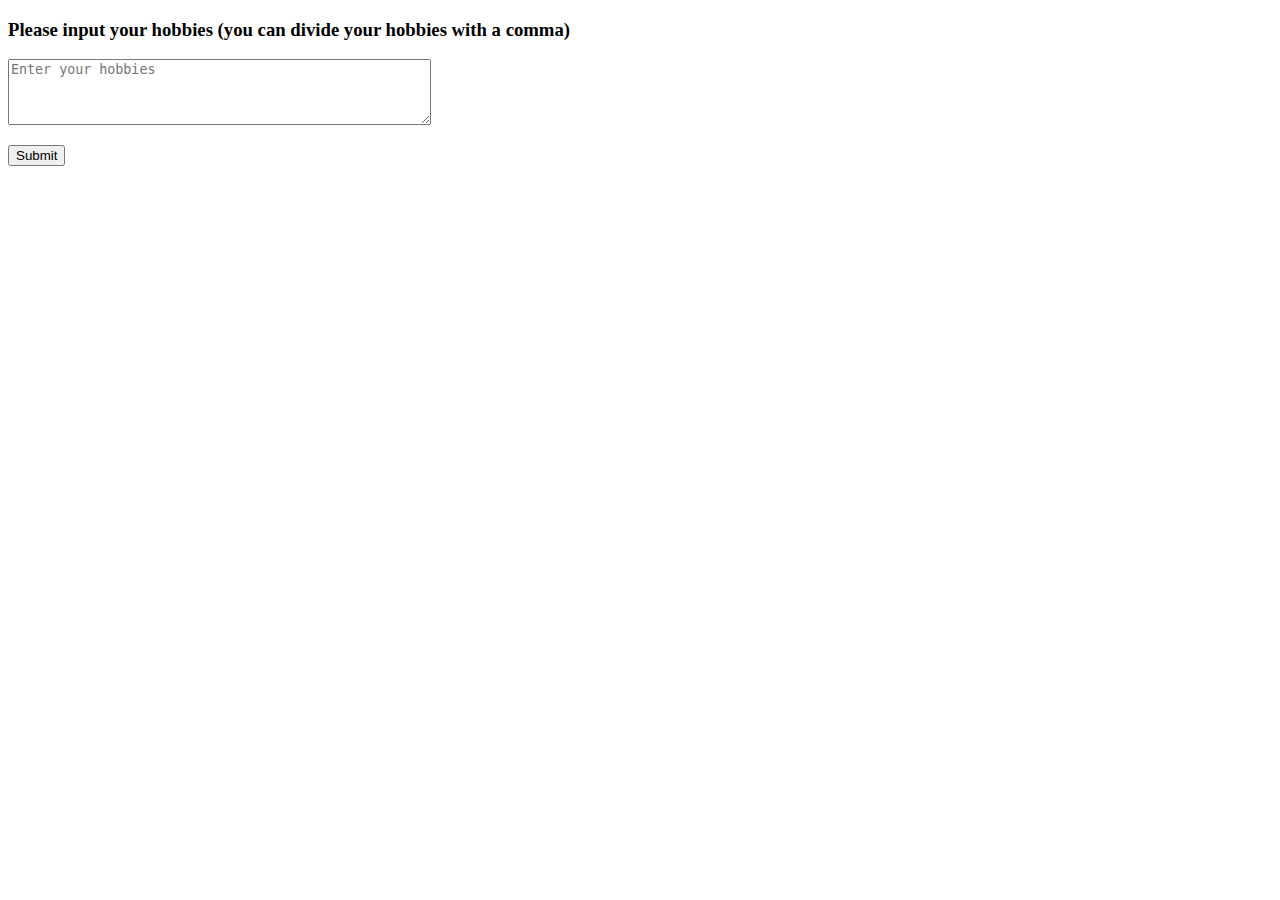
<file: Baidu-IFE/task0002/task0002_1.html>
<!DOCTYPE html>
<html lang="en">
<head>
	<meta charset="UTF-8">
	<title>小练习1</title>
	<script type="text/javascript" src="js/util.js" async></script>
	<script type="text/javascript" src="js/task0002_1.js" async></script>
	<style>
		#hint {
			color:red;
		}
	</style>
</head>
<body>
	<form>
		<h3 id = "form-header">Please input your hobbies (you can divide your hobbies with a comma)</h3>
		<textarea rows="4" cols="50" id = "input-hobby" placeholder = "Enter your hobbies"></textarea>
		<p id="hint"></p>
		<button type="button" class="btn">Submit</button>
		<p id="hobby-list"></p> 		
	</form>
</body>
</html>
</file>
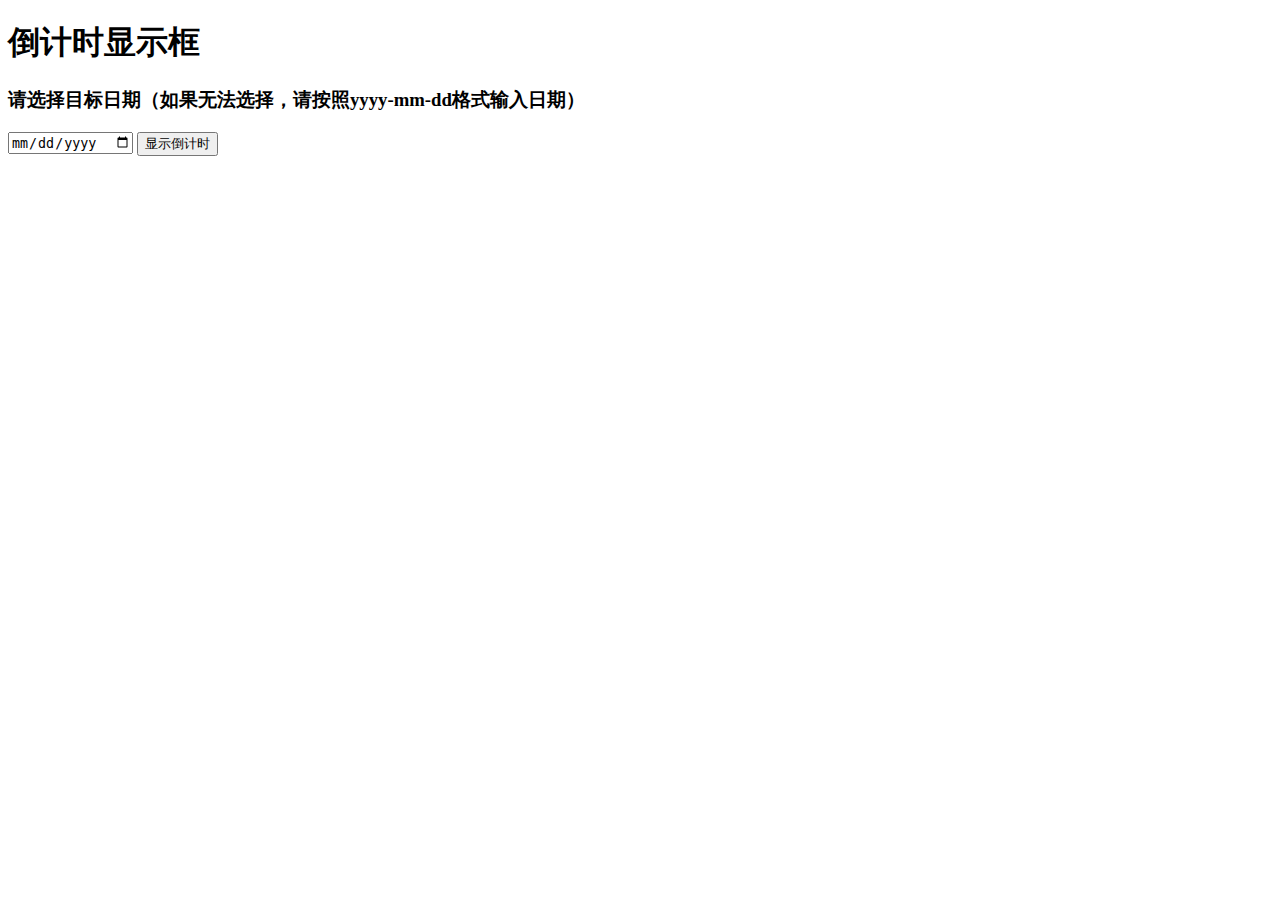
<file: Baidu-IFE/task0002/task0002_2.html>
<!DOCTYPE html>
<html lang="en">
<head>
	<meta charset="UTF-8">
	<title>小练习2</title>
	<script type="text/javascript" src="js/util.js"></script>
	<script type="text/javascript" src="js/task0002_2.js"></script>
</head>
<body>
	<form>
		<h1><strong>倒计时显示框</strong></h1>
		<h3>请选择目标日期（如果无法选择，请按照yyyy-mm-dd格式输入日期）</h3>
		<input type="date" id="target-time" name="date">
		<button type="button" id="btn">显示倒计时</button>
		<p id="time-count"></p>
	</form>
	<script type="text/javascript" src="js/util.js"></script>
	<script type="text/javascript" src="js/task0002_2.js"></script>
</body>
</html>
</file>
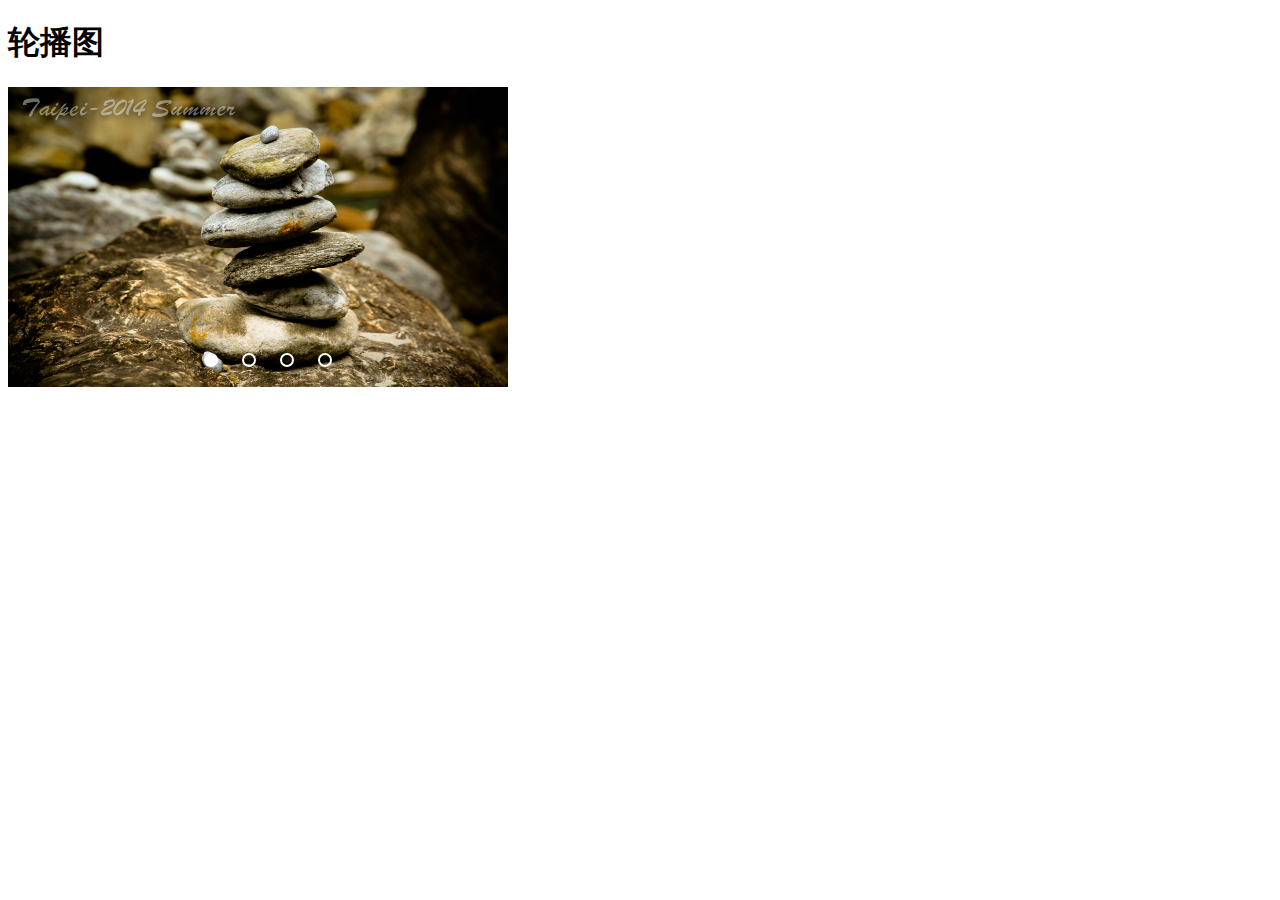
<file: Baidu-IFE/task0002/task0002_3.html>
<!DOCTYPE html>
<html lang="zh-Hans">
<head>
	<meta charset="UTF-8">
	<title>轮播图</title>
	<link rel="stylesheet" type="text/css" href="css/style.css">
</head>
<body>
	<h1>轮播图</h1>
	<div id="container">
		<div id="active-figure">
			<img src="img/gallery1.png" id="img1">
			<img src="img/gallery2.png" id="img2">
			<img src="img/gallery3.png" id="img3">
			<img src="img/gallery4.png" id="img4">
		</div>
		<ul id = "mark">
			<li class="active"></li>
			<li></li>
			<li></li>
			<li></li>
		</ul>
	</div>
	<script type="text/javascript" src="js/util.js"></script>
	<script type="text/javascript" src="js/task0002_3.js"></script>	
</body>
</html>
</file>
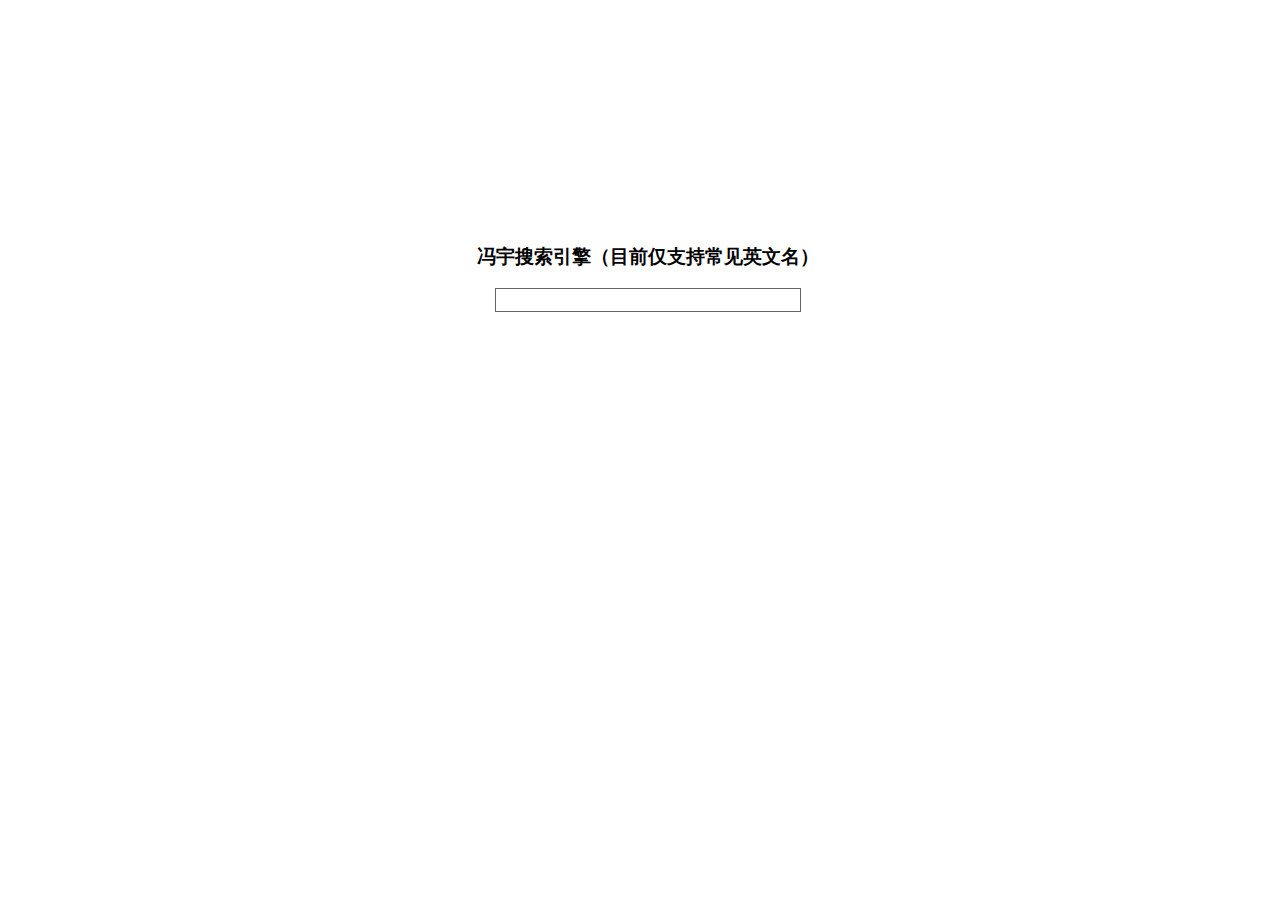
<file: Baidu-IFE/task0002/task0002_4.html>
<!DOCTYPE html>
<html lang="en">
<head>
	<meta charset="UTF-8">
	<title>搜索提示框</title>
	<link rel="stylesheet" type="text/css" href="css/style.css">
</head>
<body>
	<form id="search">
		<h3>冯宇搜索引擎（目前仅支持常见英文名）</h3>
		<input type="text" id="search-box" autocomplete="off">
		<div id="hint"><p></p></div>
	</form>
	<script type="text/javascript" src="js/util.js"></script>
	<script type="text/javascript" src="js/task0002_4.js"></script>
</body>
</html>
</file>
<file: Baidu-IFE/task0001/css/style.css>
input[type="search"]::-webkit-search-decoration,
input[type="search"]::-webkit-search-cancel-button,
input[type="search"]::-webkit-search-results-button,
input[type="search"]::-webkit-search-results-decoration {
  display: none;
}

/*清除Chrome input 中的focus样式*/
input, button, select, textarea {
    outline: none;
}

body {
	background-color: rgb(238,238,238);
	font-family: SimSun;
}

a {
	text-decoration: none;
}

/*-----------------------Common-setup-------------------*/

.header {
	width:100%;
	height:80px;
	background-color: rgb(72,42,92);
	position:absolute;
	top:0px;
	left:0px;
}

.central-header {
	width: 994px; /*980+14*/
	height:100%;
	margin: auto;
	position:relative;
}

.logo {
	position:absolute;
	width:120px;
	height:45px;
	/*border-radius:30px;*/
	bottom:0px;
	margin-bottom: 0px;
}

.header ul {
	display: inline-block;
	position: absolute;
	right: 0; 
	bottom:8px;
	color: white;
	margin-bottom: 0;
	padding:0;
}

.header li {
	display: inline-block;
	font-size:14px;
	margin:0 14px 0 14px;
}

.github {
	width:45px;
	height:50px;
}

.header .github {
	position: absolute;
	right: 10px;
	bottom:0px;
}



.footer-one {
	position: absolute;
	top: 1605px;
	left: 0;
	height: 35px;
	width:100%;
	background-color: black;
	color: white;
	text-align: center;
}

.nav-bottom {
	height:100%;
	margin-top:0;
}

.nav-bottom li {
	display: inline-block;
	margin-right:40px;
	position:relative;
	top: 5px;
}

.footer-two {
	position: absolute;
	top: 1641px;
	left: 0;
	height:360px;
	width:100%;
	background-color: black;
	color: white;
	text-align: center;
	font-size: 14px;
}

.info {
	margin-top: 30px;
	display: inline-block;
	margin-right: 100px;
}

.info ul {
	padding-top: 20px;
	list-style-type: none;
	padding-left:0;
	text-align: left;
}


.info a {
	text-decoration: none;
	color: white;
}

.info a:hover {
	text-decoration: underline;
}

#logo-bottom {
	width:200px;
	position:absolute;
	bottom:0;
	left: 50%;
	margin-left: -100px;
	margin-bottom: -4px;
}



/*--------------------------index.html---------------------------------*/

.banner {
	background: url("../img/banner.png") no-repeat center center;
	background-size: cover;
	width:100%;
	height:525px;
	position:absolute;
	top:80px;
	left:0;
	display:block;
}

#content {
	background: -webkit-linear-gradient(rgba(255,255,255,0.7), rgba(255,255,255,0.5) 75%, rgba(255,255,255,0));
	position: absolute;
	bottom: 0;
	right:14px;
	text-align: right;
	width: 350px;
	float:right;
	padding: 10px 10px 30px 10px;
}

#content h1 {
	font-size: 14px;
}

#content p {
	font-size: 12px;
	margin-top: 12px;
	line-height: 150%;
}



.equal-height {
	position:absolute;
	top:605px;
	left:0;
	height: 480px;
	background-color: rgb(238,238,238);
	width:100%;
}

.container {
	overflow: hidden;
	margin: 10px auto;
	width:990px;
}

.container div {
	display: inline-block;
	float:left;
	width:320px;
	background-color: white;
	margin-bottom: -10000px;
	padding-bottom:10025px; /*距离白色底块下方的内边距为25px*/
	margin-right:10px;
	font-size: 12px;
}

.container p {
	margin:0 30px 0 30px;
	text-indent: 24px;
	line-height: 170%;
}

.container img {
	width: 300px;
	height: 180px;
	margin: 10px 10px 15px 10px;
}


.self-introduction {
	position:absolute;
	top:1085px;
	left: 0;
	width:100%;
	height: 520px;
/*	border:1px solid black;*/
	text-align: center;
	background-color: white;
}

.portrait {
	width: 160px;
	height: 160px;
    border-radius: 80px;
    border: 1px solid black;
	position: relative;
	top: -50px;
}

.self-introduction h1 {
/*	border: 1px solid black;*/
	position:relative;
	margin-top: 0;
	top: -4px;
	font-family: Century Gothic;
	font-size: 20px;
}

.self-introduction p {
/*	border: 1px solid black;*/
	font-size: 14px;
	width:600px;
	margin:auto;
}



/*-------------CSS for blog.html--------------*/

.blog-content {
	width:980px;
	margin:auto;
	position:relative;
	top:72px;
	left: -8px;
	border: 1px solid rgba(0,0,0,0); /*不知为何删掉border会导致位置变化；*/
	margin-top:30px;
}

.article {
	width:680px; /*710-30*/
	height:340px; /*370-30*/
	background-color: white;
	font-size:0;
	position:relative;
	padding: 15px;
	margin: 10px 10px 10px 0;
}

.article>h1 {
	font-size: 16px;
	color: #a660b7;
	line-height: 0;
}

.article h2 {
	font-size: 12px;
	color: #666;
}

.article p {
	font-size: 14px;
	text-indent: 28px;
	margin: 0px;
	line-height: 150%;
}

.index {
	width: 50px;
	height: 80px;
	position:absolute;
	top:20px;
	left:-50px;
	color: white;
}

.index-number {
	background-color: #522a5c;
	margin:0;
	height:50%;
	text-align: center;
	vertical-align: middle;
	line-height: 40px;
	font-weight: normal;
	font-size: 16px;
}

.index-type {
	background-color: #a660b7;
	margin:0;
	height:50%;
	text-align: center;
	vertical-align: middle;
	line-height: 40px;
	font-weight: normal;
	font-size: 16px;
}

.name-and-date {
	position:absolute;
	bottom: 15px;
	right:15px;
	color: #dddddd;
	margin:auto;
}

#page-number {
	margin: 0;
/*	border: 1px solid black;*/
	width: 710px;
	font-size: 0;
	text-align: center;
}


#page-number ul {
/*	border: 1px solid black;*/
	padding: 0;
}

#first-page, #pre-page, #next-page, #last-page {
	width: 70px !important;
}

#page-number li {
	display: inline-block;
	background-color: white;
	height:42px; /*由于要保证页边距为15，42=12+15*2*/
	width:42px;
	font-size: 12px;
	text-align: center;
	vertical-align: middle;
	line-height: 42px;
/*	border: 1px solid black;*/
	margin-right: 10px;
	color: #dddddd;
}

#page-number a {
	text-decoration: none;
	display: block;
	margin:0;
	color: black;
}

#page-number a:active, .current-page {
	background-color: #522a5c;
	color: white !important; 
}


.keywords {
	width: 260px;
	height: 80px;
	background-color: white;
	position: absolute;
	top: 10px;
	right: 0;
	font-size:0;
}

.keywords form {
	margin: 20px;
	height: 40px;
	position: relative;
	font-size: 0;
}

input.search {
	width: 170px;
	height: 40px;
	border: 1px solid #dddddd;
	padding: 0 0 0 50px; /*此处padding未计入宽度*/
	font-size: 12px;
	background: url(../img/search.png) no-repeat;
}

.button {
	width: 50px;
	height: 40px;
	border: 1px solid #dddddd;
	position: absolute;
	right: 0;
	font-size: 16px;
	color: white;
	background-color: #dddddd;
	cursor: pointer;
}

.search:focus {
	border: 1px solid black;
	border-right: 0;
}

.search:focus + .button {
	border: 1px solid black;
	background-color: #888;
}

#nav-tech {
	width: 260px;
	height: 200px;
	position: absolute;
	right:0;
	top: 100px;
	font-size: 0;
}

#nav-tech p {
	width: 227px; /*260-paddingWidth-borderWidth*/
	height:50px;
	border-left:3px solid #e5d6e9;
	font-size: 14px;
	margin: 0;
	background-color: white;
	vertical-align: middle;
	line-height: 50px;
	padding-left: 30px;
	color: #666;
}

#nav-tech p:hover {
	border-left:3px solid #522a5c;
}

#date-picker {
	width:220px;
	height: 200px;
	position: absolute;
	right: 0;
	top: 310px;
	background-color: white;
	padding: 20px;
}

#year-and-month {
	text-align: center;
}

#pre-month, #next-month {
	color: #522a5c;
	font-weight: bold;
}

#current-date {
	color: #522a5c;
	font-weight: bold;
	margin: 0 65px 0 65px;
	font-size: 14px;
}

#date-picker table {
	margin: auto;
	width: 100%;
	color: #dddddd;
	margin-top: 15px;
	font-size: 0;
	border-spacing: 0;
	border-collapse: collapse;;

}

#date-picker tr {
	height: 26px;
	border-bottom: 1px solid #ddd;
	font-size: 12px;
	text-align: center;
}

#today span{
	background-color: #522a5c;
	color: white;
	padding: 2px;
}

.festival {
	color: #522a5c;
	font-weight: bold;
}



#tags {
	width:220px;
	height: 160px;
	position: absolute;
	right: 0;
	top: 560px;
	background-color: white;
	padding: 20px;
}

#tags-header {
	float: left;
	font-size: 16px;
	color: #666;
}

#tags-content {
	float: left;
	color: #522a5c;
	margin-top: 10px;
}

.size-1 {
	font-size: 24px;
	font-weight: bold;
}

.size-2 {
	font-size: 20px;
	font-weight: bold;
}

.size-3 {
	font-size: 14px;
}

.size-4 {
	font-size: 16px;
}

.size-5 {
	font-size: 15px;
}

/*-----------------style for gallery.html---------------------*/

.gallery-content {
	width:980px;
	margin:auto;
	position:relative;
	top:72px;
	left: -8px;
	border: none; /*不知为何删掉border会导致位置变化；*/
	margin-top:70px;
}

.waterfall-body {
/*	border: 1px solid black;*/
	width: 670px;
	padding: 20px 20px 0 20px; 
	font-size: 0px; /*消除block间的空白*/
	overflow: auto;
	background-color: white;
}

.waterfall-body h1 {
	font-size: 15px;
	margin-left: 50px;
}

.gallery-content li {
	font-size: 15px;
	margin-left: 50px;
}


.waterfall-body p{
	font-size: 14px;
	margin-left: 50px;
}

.waterfall-body ul {
	position: absolute;
	left: -1px;
	top: -48px;
	height: 45px;
	padding: 0;
}

.waterfall-body li{
	display: inline-block;
	text-align: center;
	border: none;
	height: 10px;
	vertical-align: middle;
	line-height: 10px;
	margin: 0;
	padding: 15px 20px 20px 20px;
	background-color: white;
	border-right: 1px solid #ddd;
	border-bottom: 1px solid #ddd;
}

#tab1-gallery {
	border-top: 3px solid #dfc6e6;
}

#tab1-gallery:hover {
	border-top: 3px solid #522a5c;
	border-bottom: none;
}

#tab2-gallery {
	border-top: 3px solid #dfc6e6;
}

#tab2-gallery:hover {
	border-top: 3px solid #522a5c;
	border-bottom:none;
}

#tab3-gallery {
	border-top: 3px solid #d2a6ff;
}

#tab3-gallery:hover {
	border-top: 3px solid #5900b2;
	border-bottom:none;
}

#tab4-gallery {
	border-top: 3px solid #ffa98c;
}

#tab4-gallery:hover {
	border-top: 3px solid #8c2300;
	border-bottom:none;
}

#tab5-gallery {
	border-top: 3px solid #ffe188;
	border-right: none;
}

#tab5-gallery:hover {
	border-top: 3px solid #d9a300;
	border-bottom:none;
}

.active-tab {
    border-top: 3px solid #522a5c !important;
    border-bottom: none !important;
}


.circle-letter {
	width: 25px;
	height: 25px;
	border-radius: 13px;
	border: 1px solid white;
	font-size: 16px;
	text-align: center;
	vertical-align: middle;
	line-height: 25px;
	position: absolute;
	left: 10px;
	top: 13px;
	margin: 0 !important;
}

#big-card {
	margin-bottom: 10px;
	overflow: auto;
}

#big-card img {
	width: 330px;
	height: 150px;
}

#big-card .card-content {
	width:330px;
	position: relative;
	color: white;
}

.waterfall-left {
	float: left;
}

.waterfall-right {
	float: right;
}

.card {
	width: 160px;
	display: inline-block;
	margin-bottom: 10px;
}

.card img {
	width: 160px;
	height: 100px;
}

.card-content {
	position: relative;
	color: white;
}

.double-columns {
    -moz-column-count: 2;
    -moz-column-gap: 10px;
    -webkit-column-count: 2;
    -webkit-column-gap: 10px;
    column-count: 2;
    column-gap: 10px;
    width: 330px;
}

.color1 {
	background-color: #d9a300;
}

.color2 {
	background-color: #522a5c;
}

.color3 {
	background-color: #8c2300;
}

.color4 {
	background-color: #5900b2;
}



.click-more {
	width: 710px;
	height: 50px;
	text-align: center;
	vertical-align: middle;
	line-height: 50px;
	margin-top: 10px;
	background-color: white;
}

.click-more a {
	color: #666;
	font-size: 15px;
}

#gallery-keywords {
	top: 0;
}

#rank {
	width: 260px;
	height: 240px;
	background-color: white;
	position: absolute;
	top: 90px;
	right: 0;
	font-size:0;
}

#rank h3 {
	font-size: 15px;
	margin-left: 20px;
	color: #666;
} 

#rank ol {
	padding: 0;
	margin-top: 30px;
}

#rank li {
	list-style-type: none;
	height:17px;
	margin: 15px;
	width: 100px;
	position: relative;
	left: 35px;
	counter-increment: step-counter;
	border: 1px solid #522a5c;
}

#rank p {
	position: absolute;
	left: 0;
	top: 0;
	margin: 0;
	background-color: #522a5c;
}

#rank li::before {
	content: counter(step-counter); 
	display: block;
	height:17px;
	width:17px;
	border-radius: 9px;
	background-color: #522a5c;
	color: white;
	text-align: center;
	position: relative;
	left: -30px;
	font-size: 14px;
}

#rank span {
	position: relative;
	left: 110px;
	font-size: 14px;
}

#rank1 {
	width: 100%;
}

#rank2 {
	width: 80%;
}

#rank3 {
	width: 60%;
}

#rank4 {
	width: 40%;
}

#rank5 {
	width: 20%;
}

#footer-one-gallery {
	top: 1105px;
}

#footer-two-gallery {
	top: 1141px;
}

/*-----------------------To Deal With Zoom Problem--------------------*/

@media screen and (max-width:980px) {
    .header .github {
        display: none;
    }

    .header, .footer-one, .footer-two, .banner, .self-introduction {
    	width: 980px;
    }


}
</file>
<file: Baidu-IFE/Double Row Layout/task0001.css>
.left {
	background-color: red;
	width: 100px;
	float:left;
}

.right {
	background-color: blue;
	margin-left: 100px;
}


.leftSecond {
	background-color: red;
	width:100px;
	float:left;
	margin-left: -100%;
	position: relative;
	left: -100px;
}

.rightSecond {
	background-color: blue;
	width:100%;
	float:left;
}

#second {
	padding-left:100px;
}

.leftThird {
	display: inline-block;  /*利用inline-block实现双列布局，使用absolute的目的是使元素*/
	width:100px;			/*A脱离文档流，否则元素B无法显示在第一行。*/
	background-color: red;
	position: absolute;
}

.rightThird {
	display: inline-block;
	width:100%;
	background-color: blue;
	margin-left:100px;
}
</file>
<file: Baidu-IFE/Double Wing/task0001.css>
.sub {
	width: 100px;
	background-color: red;
	float:left;
	margin-left:-100%;
	position:relative;
	left:-100px;	
}

.extra {
	width:100px;
	background-color: blue;
	float:left;
	margin-left: -100px;
	position:relative;
	right:-100px;
	
}

.main {
	background-color: yellow;
	float:left;
	width:100%;
}

#first {
	padding: 0 100px 0 100px;
}


.leftSecond {
	width:100px;
	background-color: red;
	float:left;
}

.rightSecond {
	width:100px;
	background-color: blue;
	float:right;
}

.mainSecond {
	background-color: yellow;

}
</file>
<file: Baidu-IFE/Float Layout/floatLayout.css>
div {
	background-color: blue;
	width: 200px;
	height: 150px;
	margin: 20px;
	float:left;
}

body {
	background-color: red;
}
</file>
<file: Baidu-IFE/task0002/css/style.css>
/*-----------------Task0002_03------------------*/

h1 {
	font-family: Times;
}

div#container {
	width:500px;
	overflow: hidden;
}

div#active-figure {
	font-size:0;
	width: 3000px;
	height: 300px;
	position:relative;
	right: 0px;
}

div#active-figure img {
	width: 500px;
	height: 300px;
	margin:0;
	display: inline-block;

}

div#container ul {
	text-align:center;
	position: relative;
	top: -50px;
}

div#container li {
	display: inline-block;
	width:10px;
	height:10px;
	border-radius: 10px;
	border: 2px solid white;
	margin-right: 20px;
	cursor: pointer;
}

li.active {
	background-color: white;
}

/*-----------------Task0002_04------------------*/

#search {
	width: 100%;
	text-align: center;
	position: absolute;
	top: 25%;
}

#search h3 {
	width: 50%
	margin: auto;
}

#search-box {
	width: 300px;
	height: 20px;
	font-size: 18px;
	border: 1px solid #666;
}

div.hintBox {
	border: 1px solid black;
	width: 300px;
	margin: auto;
	text-align: left;
}

div#hint p {
	margin: 0px;
	padding: 5px;
}

div#hint p:hover {
	background-color: #ddd;
}

span {
	color: red;
}

.selected {
	background-color: #ddd;
}

/*---------------------Task0002_05--------------------------*/
div#drag-box {
	width: 700px;
	height: 600px;
	background-color: #ddd;
}

div#box1 {
	width: 250px;
	height: 580px;
	float: left;
	margin: 10px;
	background-color: white;
	border: 1px solid black;;
}

div#box2 {
	width: 250px;
	height: 580px;
	float: right;
	margin: 10px;
	background-color: white;
	border: 1px solid black;;
}

div#drag-box p {
	width: 250px;
	height: 100px;
	border: 1px solid black;
	background-color: red;
	margin: -1px;
}
</file>
